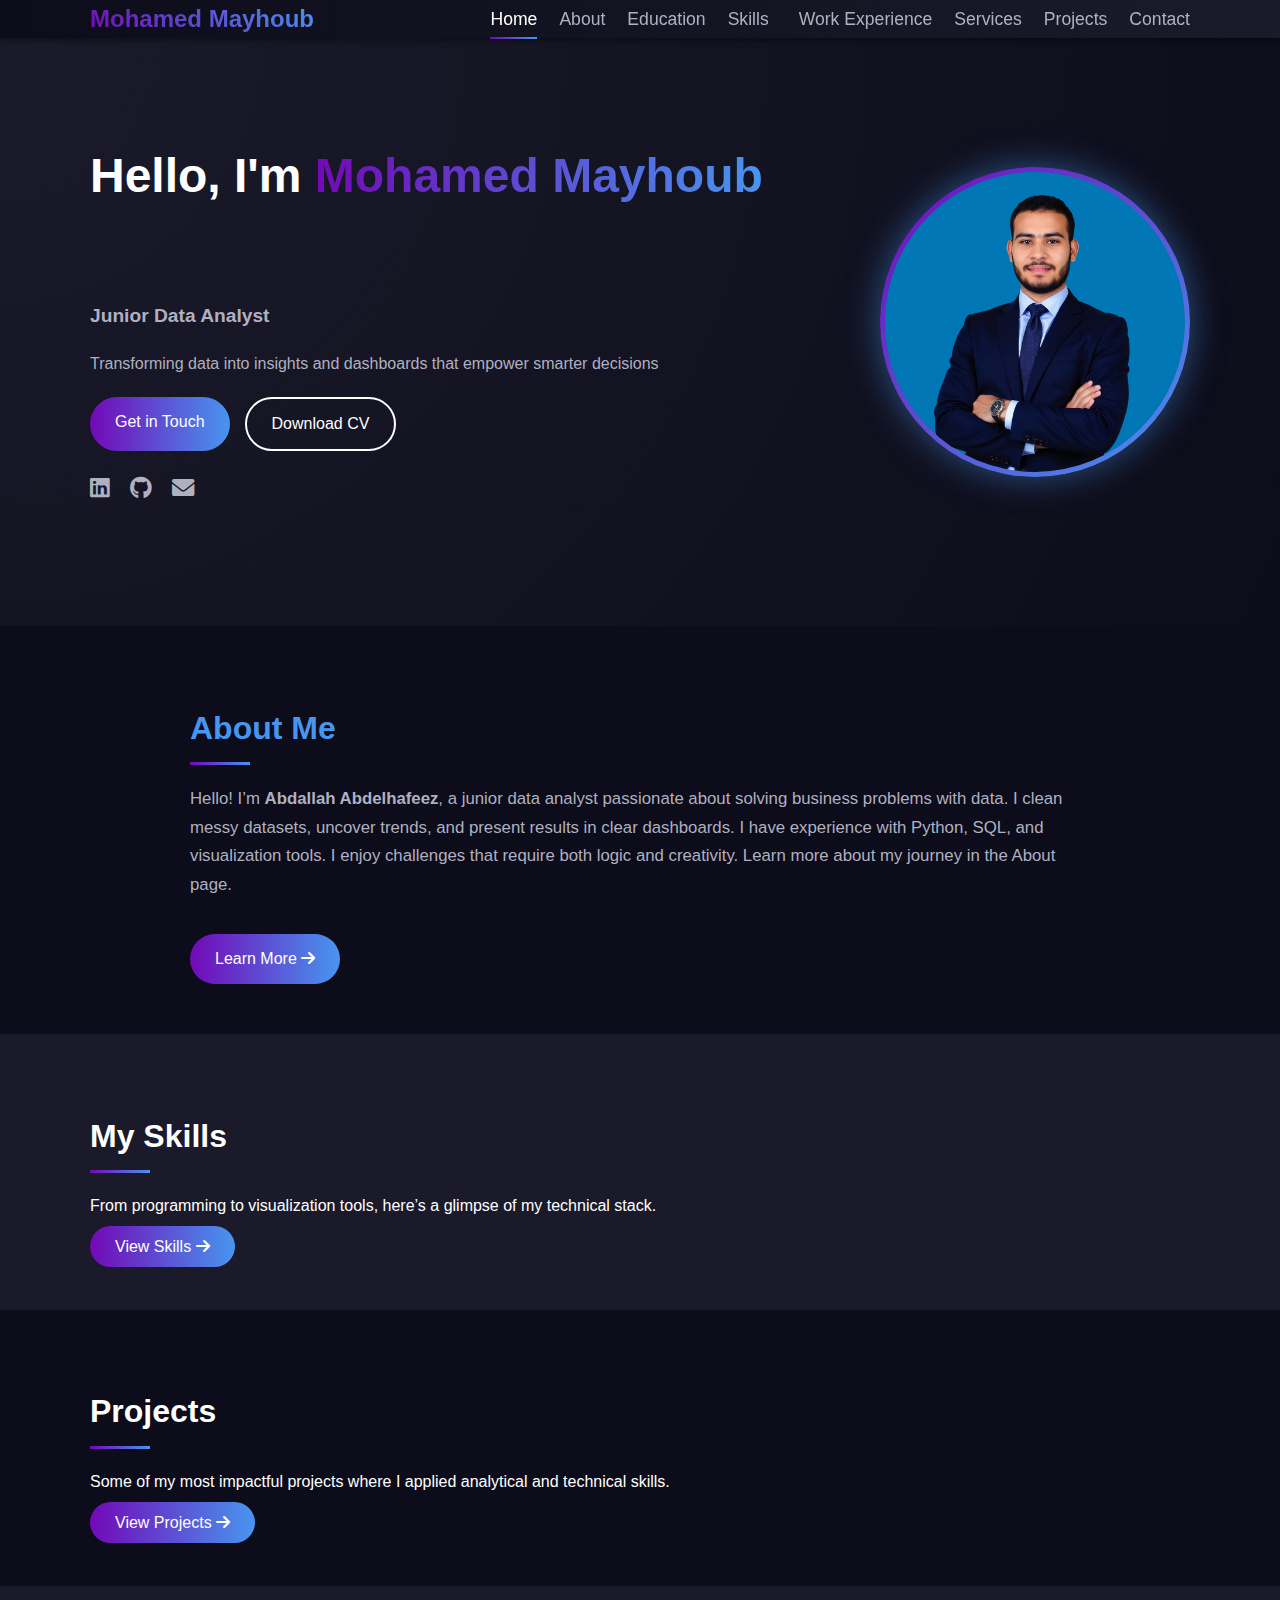
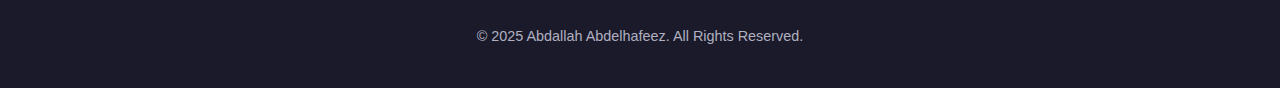
<file: index.html>
<!DOCTYPE html>
<html lang="en">
<head>
  <meta charset="UTF-8">
  <meta name="viewport" content="width=device-width, initial-scale=1.0">
  <title>Mohamed Mayhoub - Portfolio</title>
  <link rel="stylesheet" href="style.css">
  <link rel="preconnect" href="https://fonts.googleapis.com">
  <link rel="preconnect" href="https://fonts.gstatic.com" crossorigin>
  <link rel="stylesheet" href="https://cdnjs.cloudflare.com/ajax/libs/font-awesome/6.0.0-beta3/css/all.min.css">
</head>
<body>
  <!-- Header -->
  <header>
    <div class="container">
      <div class="logo">
        <h1>Mohamed Mayhoub</h1>
      </div>
      <nav>
        <ul class="nav-links">
          <li><a href="index.html" class="active">Home</a></li>
          <li><a href="about.html">About</a></li>
          <li><a href="education.html">Education</a></li>
          <li><a href="skills.html">Skills</a></li>
          <li><a href="work-experience.html">Work Experience</a></li>
          <li><a href="Services.html">Services</a></li>
          <li><a href="projects.html">Projects</a></li>
          <li><a href="contact.html">Contact</a></li>
        </ul>
        <div class="menu-toggle">
          <span></span>
          <span></span>
          <span></span>
        </div>
      </nav>
    </div>
  </header>

  <!-- Hero -->
  <section class="hero-section">
    <div class="container hero-content">
      <div class="hero-text">
  <h1>Hello, I'm <span class="gradient">Mohamed Mayhoub</span></h1>
  <h2 class="tagline">Data decides</h2>
  <h3>Junior Data Analyst</h3>
  <p>
    Transforming data into insights and dashboards that empower smarter decisions
  </p>
  <div class="btn-group">
    <a href="contact.html" class="btn-primary">Get in Touch</a>
    <a href="Mohamed_Mayhoub_CV.pdf" class="btn-secondary">Download CV</a>
  </div>
  <div class="social-links-hero">
    <a href="https://www.linkedin.com/in/engmomaihoub/"><i class="fab fa-linkedin"></i></a>
    <a href="https://github.com/Maih0ub"><i class="fab fa-github"></i></a>
    <a href="mailto:momaihoub2692002@gmail.com"><i class="fas fa-envelope"></i></a>
  </div>
</div>
   <div class="hero-image">
      <img src="navy2-removebg.png" alt="Mohamed Mayhoub" class="profile-photo-hero">
    </div>

  </div>


  </section>

  <!-- 🔥 Tagline Section 
  <section class="tagline-section">
    <div class="container">
      <h2>"Turning Data Into Decisions"</h2>
      <p>I help businesses and individuals make smarter choices with the power of data.</p>
    </div>
  </section> -->

  <!-- About -->
  <section class="content-section">
    <div class="container about-content">
      <h2>About Me</h2>
      <p>Hello! I’m <strong>Abdallah Abdelhafeez</strong>, a junior data analyst passionate about solving business problems with data. I clean messy datasets, uncover trends, and present results in clear dashboards.
      I have experience with Python, SQL, and visualization tools. I enjoy challenges that require both logic and creativity. 
      <span class="about-link">Learn more about my journey in the About page.</p>
      <a href="about.html" class="btn-general">Learn More <i class="fas fa-arrow-right"></i></a>
    </div>
  </section>

  <!-- Skills -->
  <section class="content-section alt-bg">
    <div class="container">
      <h2>My Skills</h2>
      <p>From programming to visualization tools, here’s a glimpse of my technical stack.</p>
      <a href="skills.html" class="btn-general">View Skills <i class="fas fa-arrow-right"></i></a>
    </div>
  </section>

  <!-- Projects -->
  <section class="content-section">
    <div class="container">
      <h2>Projects</h2>
      <p>Some of my most impactful projects where I applied analytical and technical skills.</p>
      <a href="projects.html" class="btn-general">View Projects <i class="fas fa-arrow-right"></i></a>
    </div>
  </section>

  <!-- Footer -->
  <footer>
    <div class="container">
      <p>&copy; 2025 Abdallah Abdelhafeez. All Rights Reserved.</p>
    </div>
  </footer>
</body>
</html>
</file>
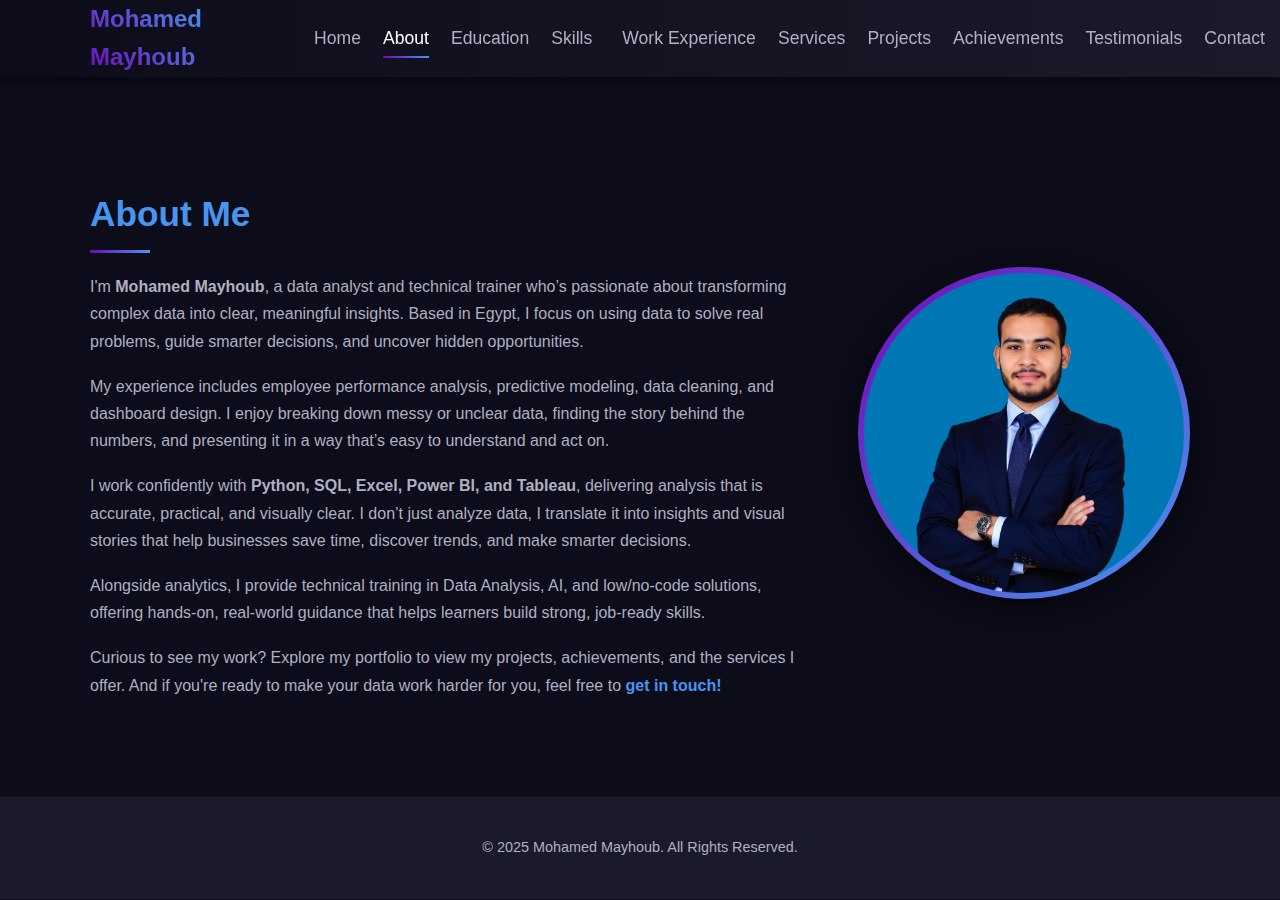
<file: about.html>
<!doctype html>
<html lang="en">
<head>
  <meta charset="UTF-8">
  <title>About Me - Portfolio</title>
  <link rel="stylesheet" href="style.css">
</head>
<body>
  <!-- Header -->
  <header>
    <div class="container">
      <div class="logo">
        <h1>Mohamed Mayhoub</h1>
      </div>
      <nav>
        <ul class="nav-links">
          <li><a href="index.html">Home</a></li>
          <li><a href="about.html" class="active">About</a></li>
          <li><a href="education.html">Education</a></li>
          <li><a href="skills.html">Skills</a></li>
          <li><a href="work-experience.html">Work Experience</a></li>
          <li><a href="services.html">Services</a></li>
          <li><a href="projects.html">Projects</a></li>
          <li><a href="achievements.html">Achievements</a></li>
          <li><a href="testimonials.html">Testimonials</a></li>
          <li><a href="contact.html">Contact</a></li>
        </ul>
      </nav>
    </div>
  </header>

  <!-- About Section -->
  <section class="about-section">
    <div class="container about-container">
      
      <!-- Left: Text -->
      <div class="about-text">
  <h2>About Me</h2>

  <p>
    I'm <strong>Mohamed Mayhoub</strong>, a data analyst and technical trainer who’s passionate about transforming complex data into clear, meaningful insights. Based in Egypt, I focus on using data to solve real problems, guide smarter decisions, and uncover hidden opportunities.
  </p>

  <p>
    My experience includes employee performance analysis, predictive modeling, data cleaning, and dashboard design. I enjoy breaking down messy or unclear data, finding the story behind the numbers, and presenting it in a way that’s easy to understand and act on.
  </p>

  <p>
    I work confidently with <strong>Python, SQL, Excel, Power BI, and Tableau</strong>, delivering analysis that is accurate, practical, and visually clear. I don’t just analyze data, I translate it into insights and visual stories that help businesses save time, discover trends, and make smarter decisions.
  </p>

  <p>
    Alongside analytics, I provide technical training in Data Analysis, AI, and low/no-code solutions, offering hands-on, real-world guidance that helps learners build strong, job-ready skills.
  </p>

  <p>
    Curious to see my work? Explore my portfolio to view my projects, achievements, and the services I offer. And if you're ready to make your data work harder for you, feel free to 
    <a href="contact.html" class="highlight-link">get in touch!</a>
  </p>
</div>


      <!-- Right: Image -->
      <div class="about-image">
        <img src="navy2-removebg.png" alt="Mohamed Mayhoub">
      </div>
    </div>
  </section>

  <!-- Footer -->
  <footer>
    <div class="container">
      <p>&copy; 2025 Mohamed Mayhoub. All Rights Reserved.</p>
    </div>
  </footer>
</body>
</html>
</file>
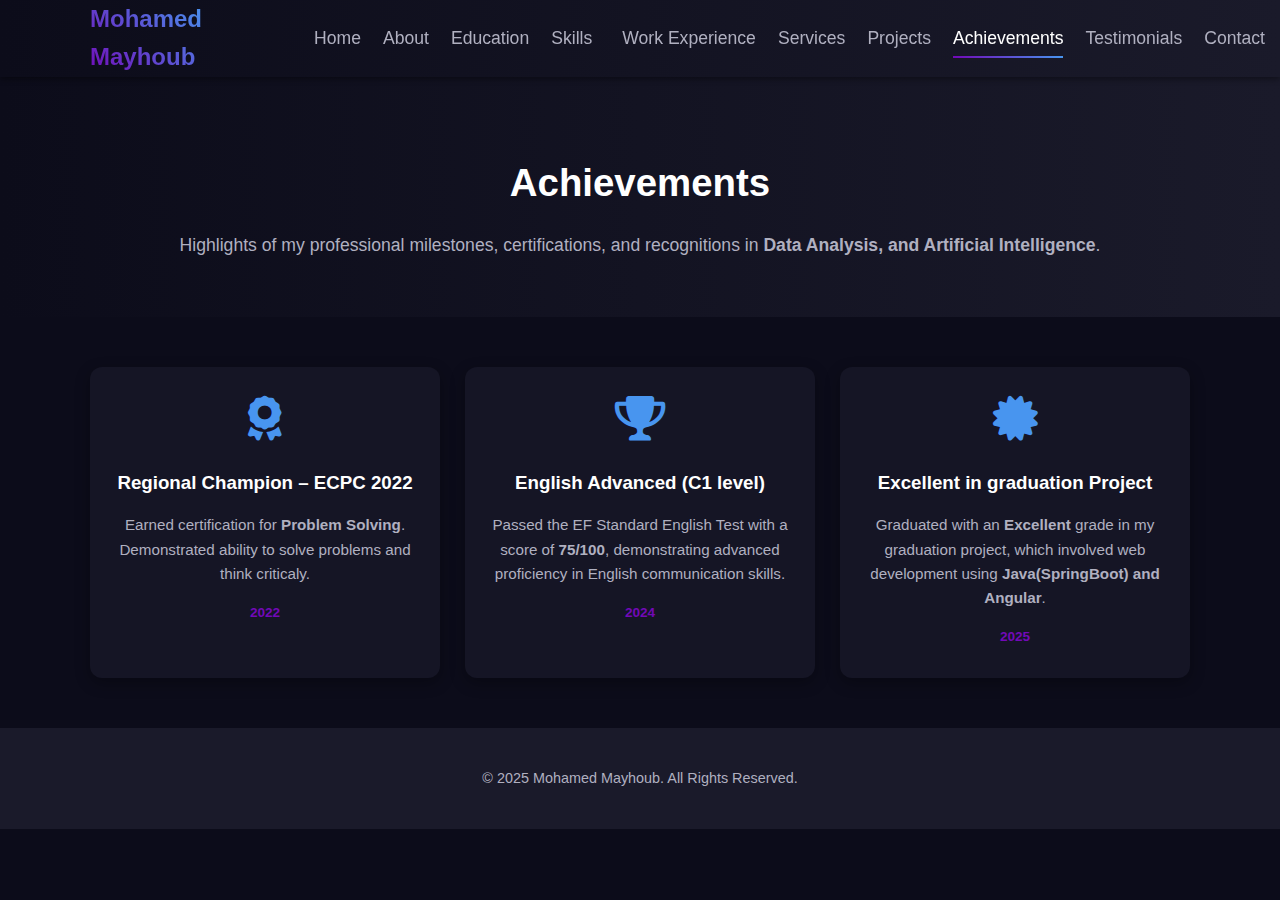
<file: achievements.html>
<!doctype html>
<html lang="en">
<head>
  <meta charset="UTF-8">
  <title>Achievements - Portfolio</title>
  <link rel="stylesheet" href="style.css">
  <link rel="stylesheet" 
        href="https://cdnjs.cloudflare.com/ajax/libs/font-awesome/6.0.0-beta3/css/all.min.css">
</head>
<body>
  <!-- Header -->
  <header>
    <div class="container">
      <div class="logo">
        <h1>Mohamed Mayhoub</h1>
      </div>
      <nav>
        <ul class="nav-links">
          <li><a href="index.html">Home</a></li>
          <li><a href="about.html">About</a></li>
          <li><a href="education.html">Education</a></li>
          <li><a href="skills.html">Skills</a></li>
          <li><a href="work-experience.html">Work Experience</a></li>
          <li><a href="services.html">Services</a></li>
          <li><a href="projects.html">Projects</a></li>
          <li><a href="achievements.html" class="active">Achievements</a></li>
          <li><a href="testimonials.html">Testimonials</a></li>
          <li><a href="contact.html">Contact</a></li>
        </ul>
      </nav>
    </div>
  </header>

  <!-- Page Header -->
  <section class="page-header">
    <div class="container">
      <h1>Achievements</h1>
      <p>
        Highlights of my professional milestones, certifications, and recognitions in 
        <strong>Data Analysis, and Artificial Intelligence</strong>.
      </p>
    </div>
  </section>

  <!-- Achievements Section -->
  <main class="container">
    <section class="achievements-grid">

      <!-- Achievement 1 -->
      <div class="achievement-card">
        <i class="fas fa-award"></i>
        <h3>Regional Champion – ECPC 2022</h3>
        <p>
          Earned certification for <strong>Problem Solving</strong>.  
          Demonstrated ability to solve problems and think criticaly.  
        </p>
        <span class="year">2022</span>
      </div>

      <!-- Achievement 2 -->
      <div class="achievement-card">
        <i class="fas fa-trophy"></i>
        <h3>English Advanced (C1 level)</h3>
        <p>
          Passed the EF Standard English Test with a score of <strong>75/100</strong>, 
          demonstrating advanced proficiency in English communication skills.
        </p>
        <span class="year">2024</span>
      </div>

      <!-- Achievement 3 -->
      <div class="achievement-card">
        <i class="fas fa-certificate"></i>
        <h3>Excellent in graduation Project</h3>
        <p>
          Graduated with an <strong>Excellent</strong> grade in my graduation project, 
          which involved web development using <strong>Java(SpringBoot) and Angular</strong>.
        </p>
        <span class="year">2025</span>
      </div>     
    </section>
  </main>

  <!-- Footer -->
  <footer>
    <div class="container">
      <p>&copy; 2025 Mohamed Mayhoub. All Rights Reserved.</p>
    </div>
  </footer>
</body>
</html>
</file>
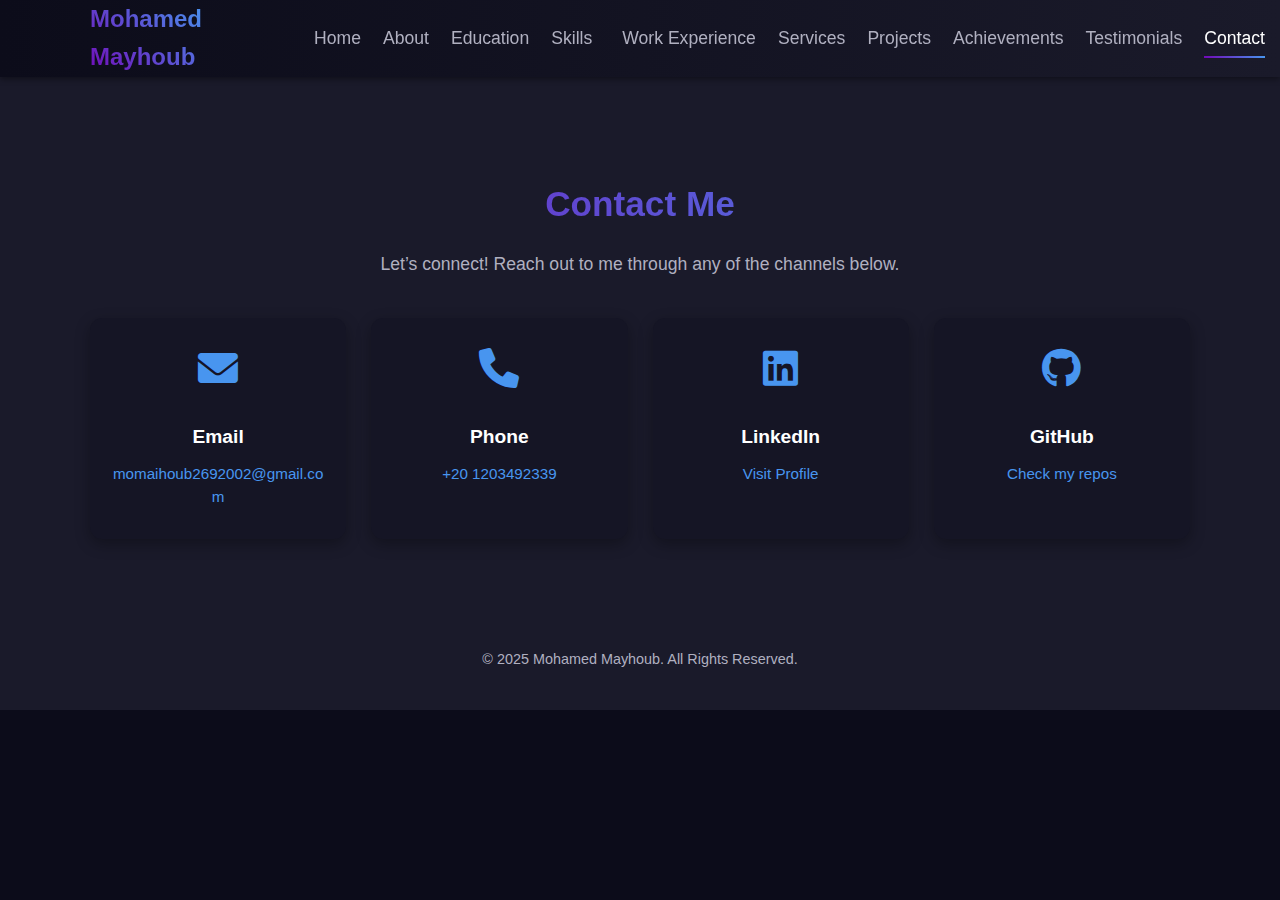
<file: contact.html>
<!doctype html>
<html lang="en">
<head>
  <meta charset="UTF-8">
  <title>Contact - Portfolio</title>
  <link rel="stylesheet" href="style.css">
  <link rel="stylesheet" href="https://cdnjs.cloudflare.com/ajax/libs/font-awesome/6.0.0-beta3/css/all.min.css">
</head>
<body>
  <!-- Header -->
  <header>
    <div class="container">
      <div class="logo">
        <h1>Mohamed Mayhoub</h1>
      </div>
      <nav>
        <ul class="nav-links">
          <li><a href="index.html">Home</a></li>
          <li><a href="about.html">About</a></li>
          <li><a href="education.html">Education</a></li>
          <li><a href="skills.html">Skills</a></li>
          <li><a href="work-experience.html">Work Experience</a></li>
          <li><a href="services.html">Services</a></li>
          <li><a href="projects.html">Projects</a></li>
          <li><a href="achievements.html">Achievements</a></li>
          <li><a href="testimonials.html">Testimonials</a></li>
          <li><a href="contact.html" class="active">Contact</a></li>
        </ul>
      </nav>
    </div>
  </header>

  <!-- Contact Section -->
  <section id="contact" class="contact-section">
    <div class="container">
      <h2>Contact Me</h2>
      <p class="contact-intro">Let’s connect! Reach out to me through any of the channels below.</p>

      <div class="contact-grid">
        <!-- Email -->
        <div class="contact-card">
          <i class="fas fa-envelope"></i>
          <h3>Email</h3>
          <p><a href="mailto:momaihoub2692002@gmail.com">momaihoub2692002@gmail.com</a></p>
        </div>
        <!-- Phone -->
        <div class="contact-card">
          <i class="fas fa-phone"></i>
          <h3>Phone</h3>
          <p><a href="tel:+201203492339">+20 1203492339</a></p>
        </div>
        <!-- LinkedIn -->
        <div class="contact-card">
          <i class="fab fa-linkedin"></i>
          <h3>LinkedIn</h3>
          <p><a href="https://www.linkedin.com/in/engmomaihoub/" target="_blank">Visit Profile</a></p>
        </div>
        <!-- GitHub -->
        <div class="contact-card">
          <i class="fab fa-github"></i>
          <h3>GitHub</h3>
          <p><a href="https://github.com/Maih0ub" target="_blank">Check my repos</a></p>
        </div>
      </div>
    </div>
  </section>

  <!-- Footer -->
  <footer>
    <div class="container">
      <p>&copy; 2025 Mohamed Mayhoub. All Rights Reserved.</p>
    </div>
  </footer>
</body>
</html>
</file>
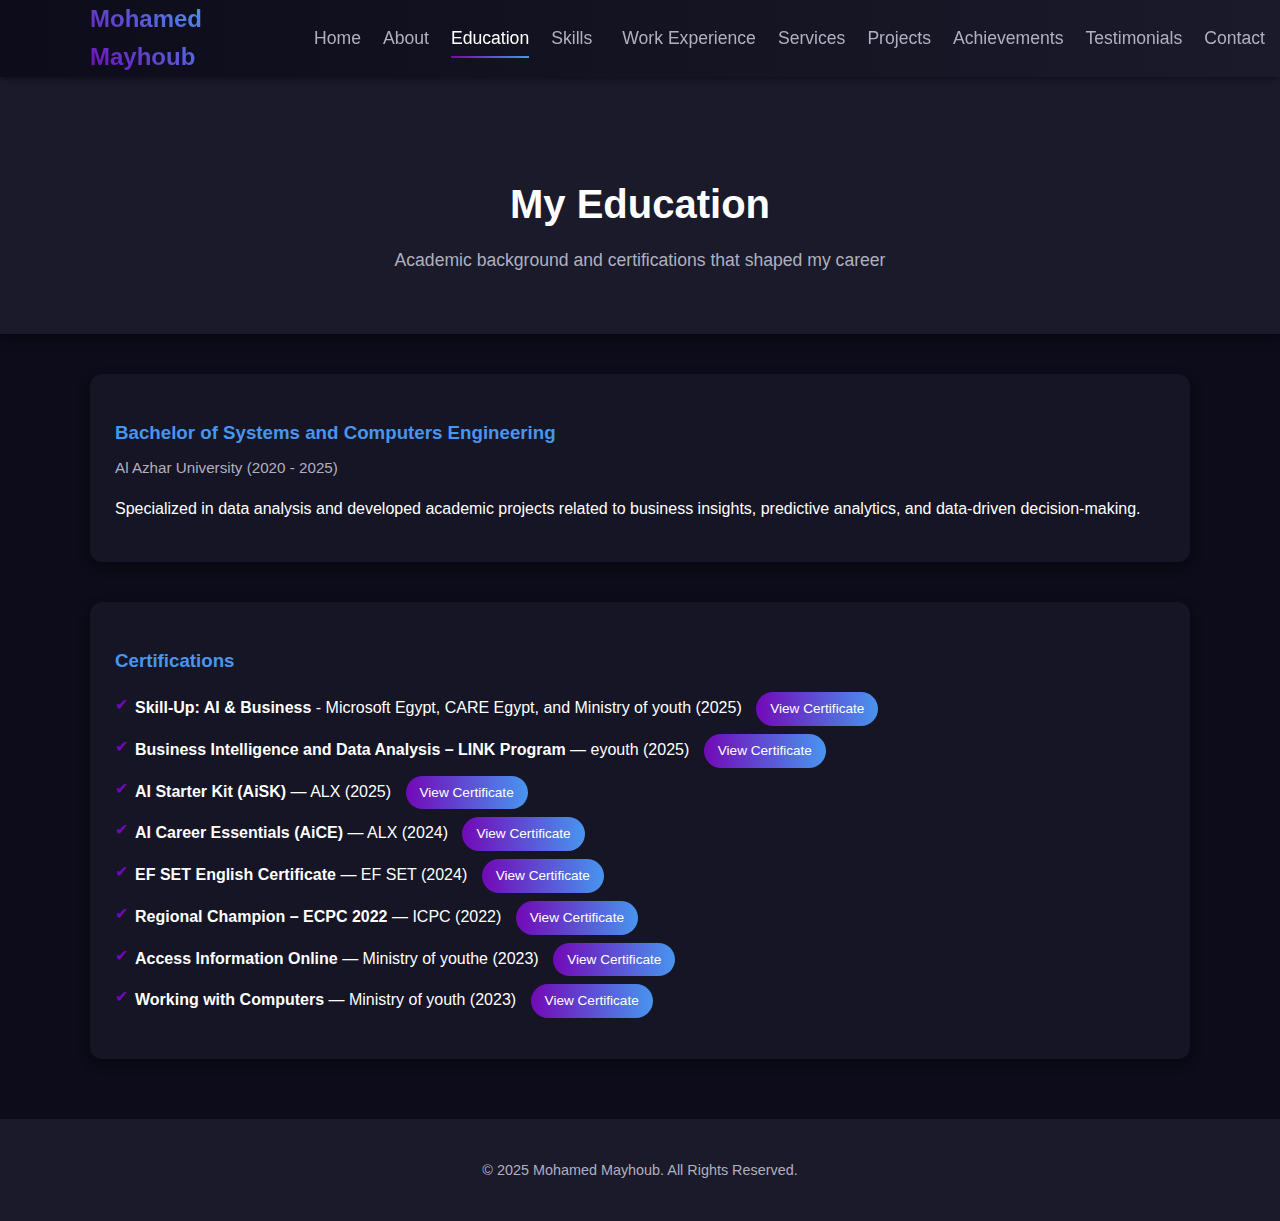
<file: education.html>
<!doctype html>
<html lang="en">
<head>
  <meta charset="UTF-8">
  <title>Education - Portfolio</title>
  <link rel="stylesheet" href="style.css">
</head>
<body>
  <!-- Header -->
  <header>
    <div class="container">
      <div class="logo">
        <h1>Mohamed Mayhoub</h1>
      </div>
      <nav>
        <ul class="nav-links">
          <li><a href="index.html">Home</a></li>
          <li><a href="about.html">About</a></li>
          <li><a href="education.html" class="active">Education</a></li>
          <li><a href="skills.html">Skills</a></li>
          <li><a href="work-experience.html">Work Experience</a></li>
          <li><a href="services.html">Services</a></li>
          <li><a href="projects.html">Projects</a></li>
          <li><a href="achievements.html">Achievements</a></li>
          <li><a href="testimonials.html">Testimonials</a></li>
          <li><a href="contact.html">Contact</a></li>
        </ul>
      </nav>
    </div>
  </header>

  <!-- Page Header -->
  <section class="page-header-section">
    <div class="page-header-content">
      <h1>My Education</h1>
      <p>Academic background and certifications that shaped my career</p>
    </div>
  </section>

  <!-- Education Content -->
  <main class="container">
    <section class="timeline">

      <div class="timeline-item">
        <h3>Bachelor of Systems and Computers Engineering</h3>
        <span class="timeline-date">Al Azhar University (2020 - 2025)</span>
        <p>
          Specialized in data analysis and developed academic projects related to business insights, predictive analytics, and data-driven decision-making.
        </p>
      </div>

      <div class="timeline-item">
        <h3>Certifications</h3>
        <ul class="cert-list">
          <li>
            <strong>Skill-Up: AI & Business</strong> - Microsoft Egypt, CARE Egypt, and Ministry of youth  (2025)
            <a href="https://drive.google.com/file/d/1HYmL15PYtpgerXoK9cRnbUrAkW7FgD0U/view" target ="_blank" class="cert-link">View Certificate</a>
          </li>
          <li>
            <strong>Business Intelligence and Data Analysis – LINK Program</strong> — eyouth    (2025)  
            <a href="https://drive.google.com/file/d/1jRQUNJMBzL2nYKowZ9vBkQ7d637Dmtvw/view" target="_blank" class="cert-link">View Certificate</a>
          </li>
          <li>
            <strong>AI Starter Kit (AiSK)</strong> — ALX    (2025)  
            <a href="https://savanna.alxafrica.com/certificates/YBRCThNmpS" target="_blank" class="cert-link">View Certificate</a>
          </li>
          <li>
            <strong>AI Career Essentials (AiCE)</strong> — ALX      (2024)  
            <a href="https://savanna.alxafrica.com/certificates/Hz26GmZfhx" target="_blank" class="cert-link">View Certificate</a>
          </li>
          <li>
            <strong>EF SET English Certificate</strong> — EF SET     (2024)  
            <a href="https://cert.efset.org/bprL8U" target="_blank" class="cert-link">View Certificate</a>
          </li>
          <li>
            <strong>Regional Champion – ECPC 2022</strong> — ICPC      (2022)  
            <a href="https://drive.google.com/file/d/16hv728cV0LZ5za1jOIoGVui3cr9YwFRl/view?usp=sharing"  target="_blank" class="cert-link">View Certificate</a>
          </li>
          <li>
            <strong>Access Information Online</strong> — Ministry of youthe      (2023)  
            <a href="https://drive.google.com/file/d/1AC3lFPIRGmfq84NME7/_7tu/_XRmUxfNrl/view" target="_blank" class="cert-link">View Certificate</a>
          </li>
          <li>
            <strong>Working with Computers</strong> — Ministry of youth      (2023)  
            <a href="https://drive.google.com/file/d/1IOFOGFekpYDaZVpAGPWqt-RO07HHoAqB/view" target="_blank" class="cert-link">View Certificate</a>
          </li>
        </ul>
      </div>
    </section>
  </main>

  <!-- Footer -->
  <footer>
    <div class="container">
      <p>&copy; 2025 Mohamed Mayhoub. All Rights Reserved.</p>
    </div>
  </footer>
</body>
</html>
</file>
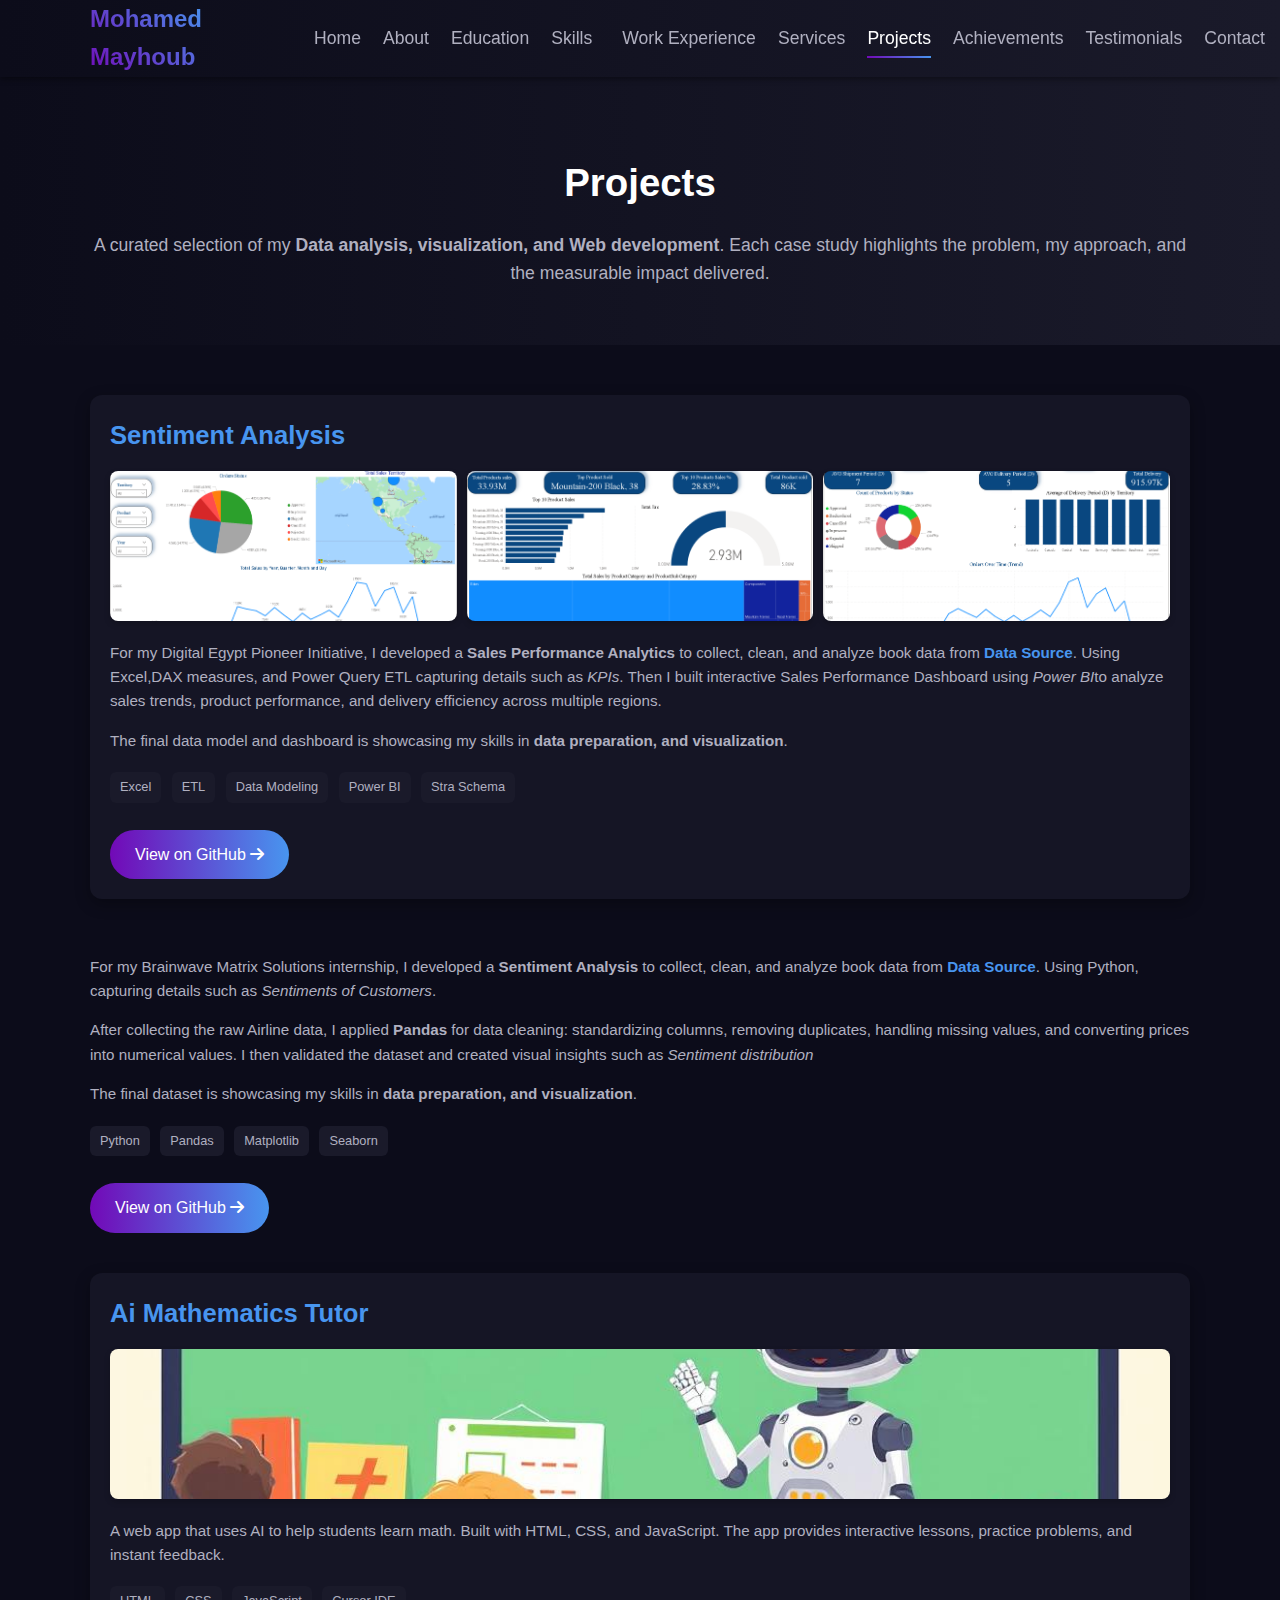
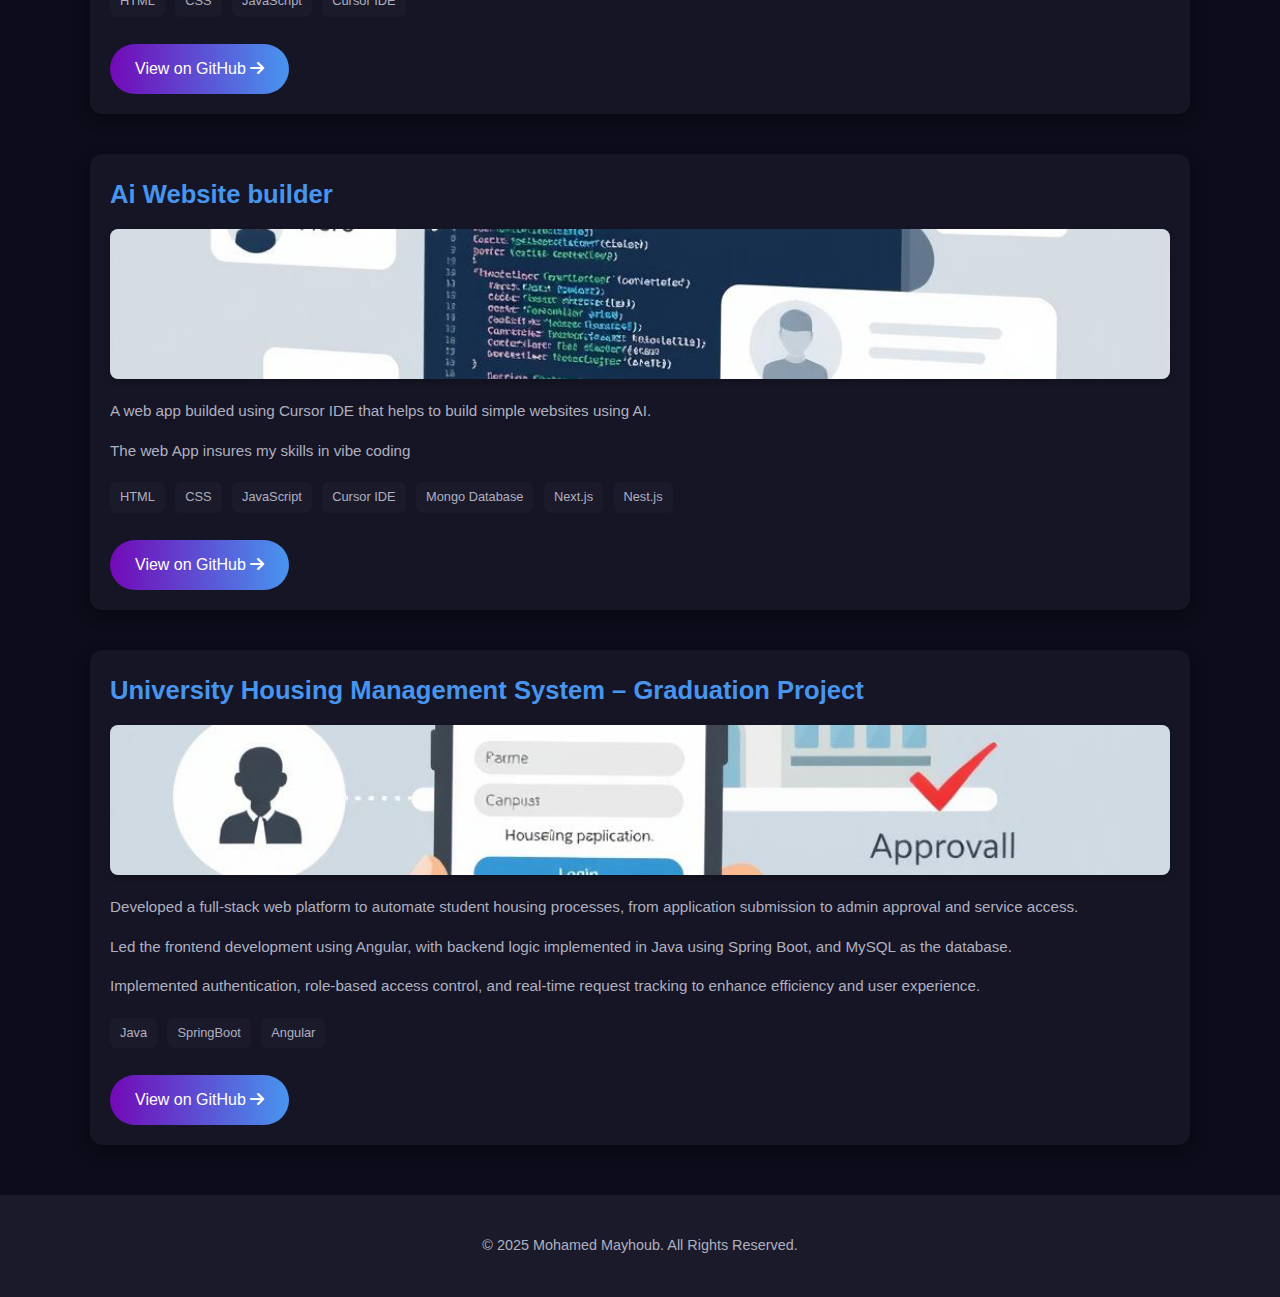
<file: projects.html>
<!doctype html>
<html lang="en">
<head>
  <meta charset="UTF-8">
  <title>Projects - Portfolio</title>
  <link rel="stylesheet" href="style.css">
  <link rel="stylesheet" 
        href="https://cdnjs.cloudflare.com/ajax/libs/font-awesome/6.0.0-beta3/css/all.min.css">
</head>
<body>
  <!-- Header -->
  <header>
    <div class="container">
      <div class="logo">
        <h1>Mohamed Mayhoub</h1>
      </div>
      <nav>
        <ul class="nav-links">
          <li><a href="index.html">Home</a></li>
          <li><a href="about.html">About</a></li>
          <li><a href="education.html">Education</a></li>
          <li><a href="skills.html">Skills</a></li>
          <li><a href="work-experience.html">Work Experience</a></li>
          <li><a href="services.html">Services</a></li>
          <li><a href="projects.html" class="active">Projects</a></li>
          <li><a href="achievements.html">Achievements</a></li>
          <li><a href="testimonials.html">Testimonials</a></li>
          <li><a href="contact.html">Contact</a></li>
        </ul>
      </nav>
    </div>
  </header>

  <!-- Page Header -->
  <section class="page-header">
    <div class="container">
      <h1>Projects</h1>
      <p>
        A curated selection of my <strong>Data analysis, visualization, and Web development</strong>.  
        Each case study highlights the problem, my approach, and the measurable impact delivered.
      </p>
    </div>
  </section>

  <!-- Project Section -->
  <main class="container">
    <section class="project-grid">

      
      <div class="project-card">
        <h3 class="project-title">Sentiment Analysis</h3>
  <!-- Project Images -->
  <div class="project-images">
    <img src="sales performance.png" alt="sales dashboard">
    <img src="product Analysis.png" alt="dashboard">
     <img src="Delivery & Operations.png" alt="dashboard">
    
  </div>
<!-- Project Info -->
  <div class="project-info">
    <p>
      For my Digital Egypt Pioneer Initiative, I developed a <strong>Sales Performance Analytics </strong> to collect, 
      clean, and analyze book data from <a href="https://github.com/Maih0ub/PowerBI-Sales-Performance-Dashboard" class="highlight-link">Data Source</a>. 
      Using Excel,DAX measures, and Power Query ETL  capturing details such as <em>KPIs</em>.
    Then I built interactive Sales Performance Dashboard using <em>Power BI</em>to analyze sales trends, product performance, and delivery efficiency across multiple regions.
    </p>
    <p>
      The final data model and dashboard is showcasing my skills in <strong>data preparation, and visualization</strong>.
    </p>

    <!-- Tags -->
    <div class="tags">
      <span>Excel</span>
      <span>ETL</span>
      <span>Data Modeling</span>
      <span>Power BI</span>
      <span>Stra Schema</span>
    </div>

    <!-- Link Button -->
    <a href="https://github.com/Maih0ub/PowerBI-Sales-Performance-Dashboard" target="_blank" class="btn-general">
       View on GitHub <i class="fas fa-arrow-right"></i> 
    </a>
  </div>
</div>
  <!-- Project Info -->
  <div class="project-info">
    <p>
      For my Brainwave Matrix Solutions internship, I developed a <strong>Sentiment Analysis</strong> to collect, 
      clean, and analyze book data from <a href="http://kaggle.com" target="_blank" class="highlight-link">Data Source</a>. 
      Using Python, capturing details such as <em>Sentiments of Customers</em>.
    </p>
    <p>
      After collecting the raw Airline data, I applied <strong>Pandas</strong> for data cleaning: 
      standardizing columns, removing duplicates, handling missing values, and converting prices into numerical values. 
      I then validated the dataset and created visual insights such as <em>Sentiment distribution</em>
    </p>
    <p>
      The final dataset is showcasing my skills in <strong>data preparation, and visualization</strong>.
    </p>

    <!-- Tags -->
    <div class="tags">
      <span>Python</span>
      <span>Pandas</span>
      <span>Matplotlib</span>
      <span>Seaborn</span>
    </div>

    <!-- Link Button -->
    <a href="https://github.com/Maih0ub/Brainwave-Matrix-Solutions" target="_blank" class="btn-general">
       View on GitHub <i class="fas fa-arrow-right"></i> 
    </a>
  </div>
</div>
<div class="project-card">
   <h3 class="project-title">  Ai Mathematics Tutor</h3>

  <div class="project-images">
    <img src="math1.png" alt="image">
    </div>
  <div class="project-info">
   
    <p>
      A web app that uses AI to help students learn math. Built with HTML, CSS, and JavaScript. The app provides interactive lessons, practice problems, and instant feedback.
    </p>
    
    <div class="tags">
      <span>HTML</span>
      <span>CSS</span>
      <span>JavaScript</span>
      <span>Cursor IDE</span>
    </div>
    <a href="https://github.com/Maih0ub/Ai_Powered_Math_Teacher" target="_blank" class="btn-general">
       View on GitHub <i class="fas fa-arrow-right"></i> 
    </a>
  </div>
</div>
<div class="project-card">
  <h3 class="project-title"> Ai Website builder </h3>
  <div class="project-images">
    <img src="math2.png" alt="imaage">
    </div>
  <div class="project-info">
    
    <p>
     A web app builded using Cursor IDE that helps to build simple websites using AI.
    </p>
    <P>
      The web App insures my skills in vibe coding
    </P>
    
    <div class="tags">
      <span>HTML</span>
      <span>CSS</span>
      <span>JavaScript</span>
      <span>Cursor IDE</span>
      <span>Mongo Database</span>
      <span>Next.js</span>
      <span>Nest.js</span>
      
    </div>
    <a href="https://github.com/Maih0ub/ai-website-builder" target="_blank" class="btn-general">
       View on GitHub <i class="fas fa-arrow-right"></i> 
    </a>
  </div>
</div>
<div class="project-card">
   <h3 class="project-title">University Housing Management System – Graduation Project </h3>
  <div class="project-images">
    <img src="portal.png" alt="image">
  </div>
  <div class="project-info">
    <p>
      Developed a full-stack web platform to automate student housing processes, from application submission to admin approval and service access.
    </p>
    <p>
     Led the frontend development using Angular, with backend logic implemented in Java using Spring Boot, and MySQL as the database.
    </p>
    <p>
     Implemented authentication, role-based access control, and real-time request tracking to enhance efficiency and user experience.
    </p>
    <div class="tags">
      <span>Java</span>
      <span>SpringBoot</span>
      <span>Angular</span>
    </div>
    <a href="https://github.com/Maih0ub/University-Housing-for-Al_azhar-university" target="_blank" class="btn-general">
       View on GitHub  <i class="fas fa-arrow-right"></i> 
    </a>
  </div>
</div>


    </section>
  </main>

  <!-- Image Modal -->
  <div id="imgModal" class="modal">
    <span class="close">&times;</span>
    <img class="modal-content" id="imgPreview">
    <div id="caption"></div>
  </div>

  <!-- Footer -->
  <footer>
    <div class="container">
      <p>&copy; 2025 Mohamed Mayhoub. All Rights Reserved.</p>
    </div>
  </footer>

  <script>
    // Modal functionality
    const modal = document.getElementById("imgModal");
    const modalImg = document.getElementById("imgPreview");
    const captionText = document.getElementById("caption");
    const closeBtn = document.querySelector(".modal .close");

    document.querySelectorAll(".project-images img").forEach(img => {
      img.addEventListener("click", function() {
        modal.style.display = "block";
        modalImg.src = this.src;
        captionText.innerHTML = this.alt;
      });
    });

    closeBtn.onclick = () => { modal.style.display = "none"; }
    modal.onclick = (e) => { if (e.target === modal) modal.style.display = "none"; }
  </script>
</body>
</html>
</file>
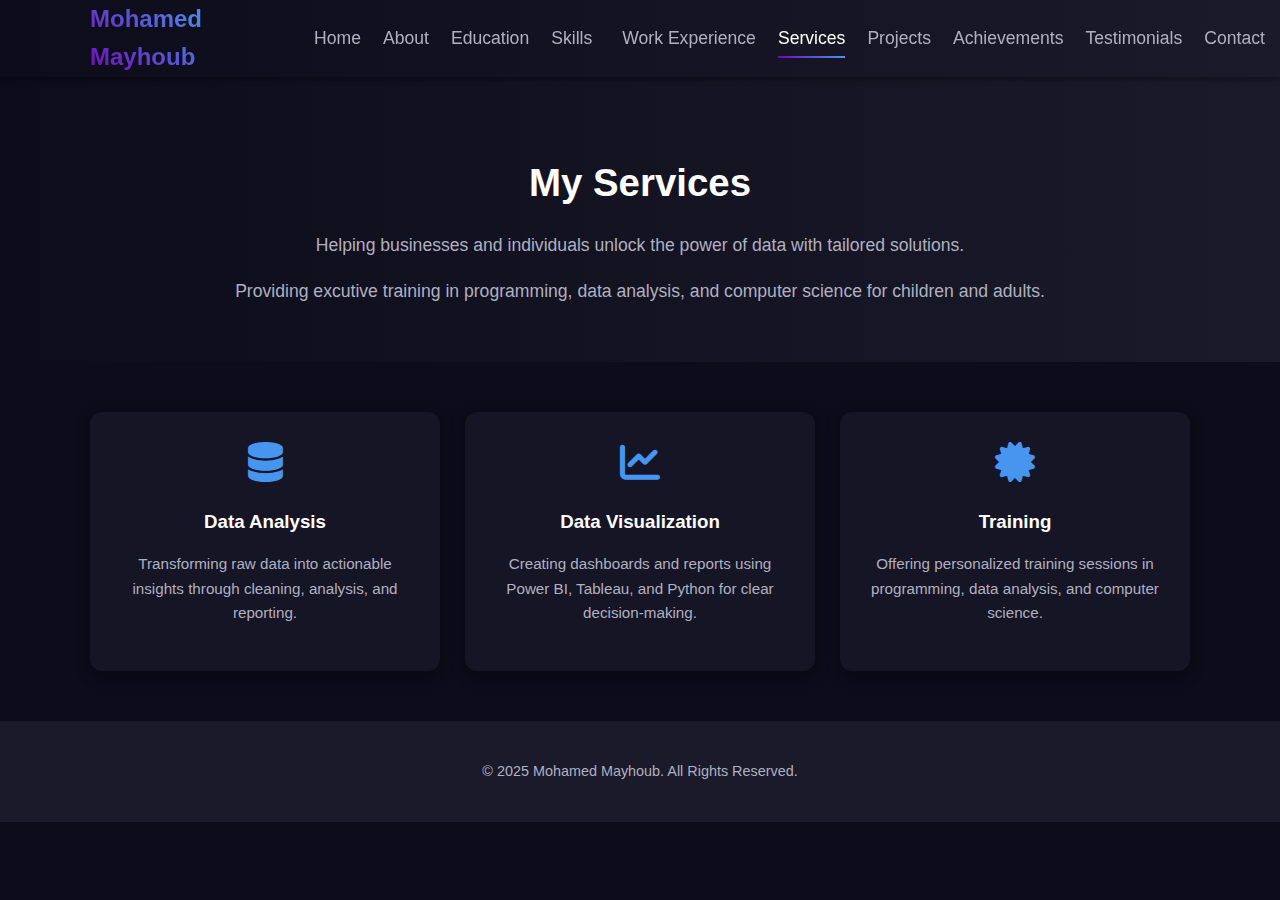
<file: services.html>
<!doctype html>
<html lang="en">
<head>
  <meta charset="UTF-8">
  <title>Services - Portfolio</title>
  <link rel="stylesheet" href="style.css">
  <link rel="stylesheet" href="https://cdnjs.cloudflare.com/ajax/libs/font-awesome/6.0.0-beta3/css/all.min.css">
</head>
<body>
  <!-- Header -->
  <header>
    <div class="container">
      <div class="logo">
        <h1>Mohamed Mayhoub</h1>
      </div>
      <nav>
        <ul class="nav-links">
          <li><a href="index.html">Home</a></li>
          <li><a href="about.html">About</a></li>
          <li><a href="education.html">Education</a></li>
          <li><a href="skills.html">Skills</a></li>
          <li><a href="work-experience.html">Work Experience</a></li>
          <li><a href="Services.html" class="active">Services</a></li>
          <li><a href="projects.html">Projects</a></li>
          <li><a href="achievements.html">Achievements</a></li>
          <li><a href="testimonials.html">Testimonials</a></li>
          <li><a href="contact.html">Contact</a></li>
        </ul>
      </nav>
    </div>
  </header>

  <!-- Page Header -->
  <section class="page-header">
    <div class="container">
      <h1>My Services</h1>
      <p>Helping businesses and individuals unlock the power of data with tailored solutions.</p>
      <p>Providing excutive training in programming, data analysis, and computer science for children and adults. </p>
    </div>
  </section>

  <!-- Services Section -->
  <main class="container">
    <section class="services-grid">

      <div class="service-card">
        <i class="fas fa-database"></i>
        <h3>Data Analysis</h3>
        <p>Transforming raw data into actionable insights through cleaning, analysis, and reporting.</p>
      </div>

      <div class="service-card">
        <i class="fas fa-chart-line"></i>
        <h3>Data Visualization</h3>
        <p>Creating dashboards and reports using Power BI, Tableau, and Python for clear decision-making.</p>
      </div>

      <div class="service-card">
        <i class="fas fa-certificate"></i>
        <h3>Training</h3>
        <p>Offering personalized training sessions in programming, data analysis, and computer science.</p>
      </div>
    </section>
  </main>

  <!-- Footer -->
  <footer>
    <div class="container">
      <p>&copy; 2025 Mohamed Mayhoub. All Rights Reserved.</p>
    </div>
  </footer>
</body>
</html>
</file>
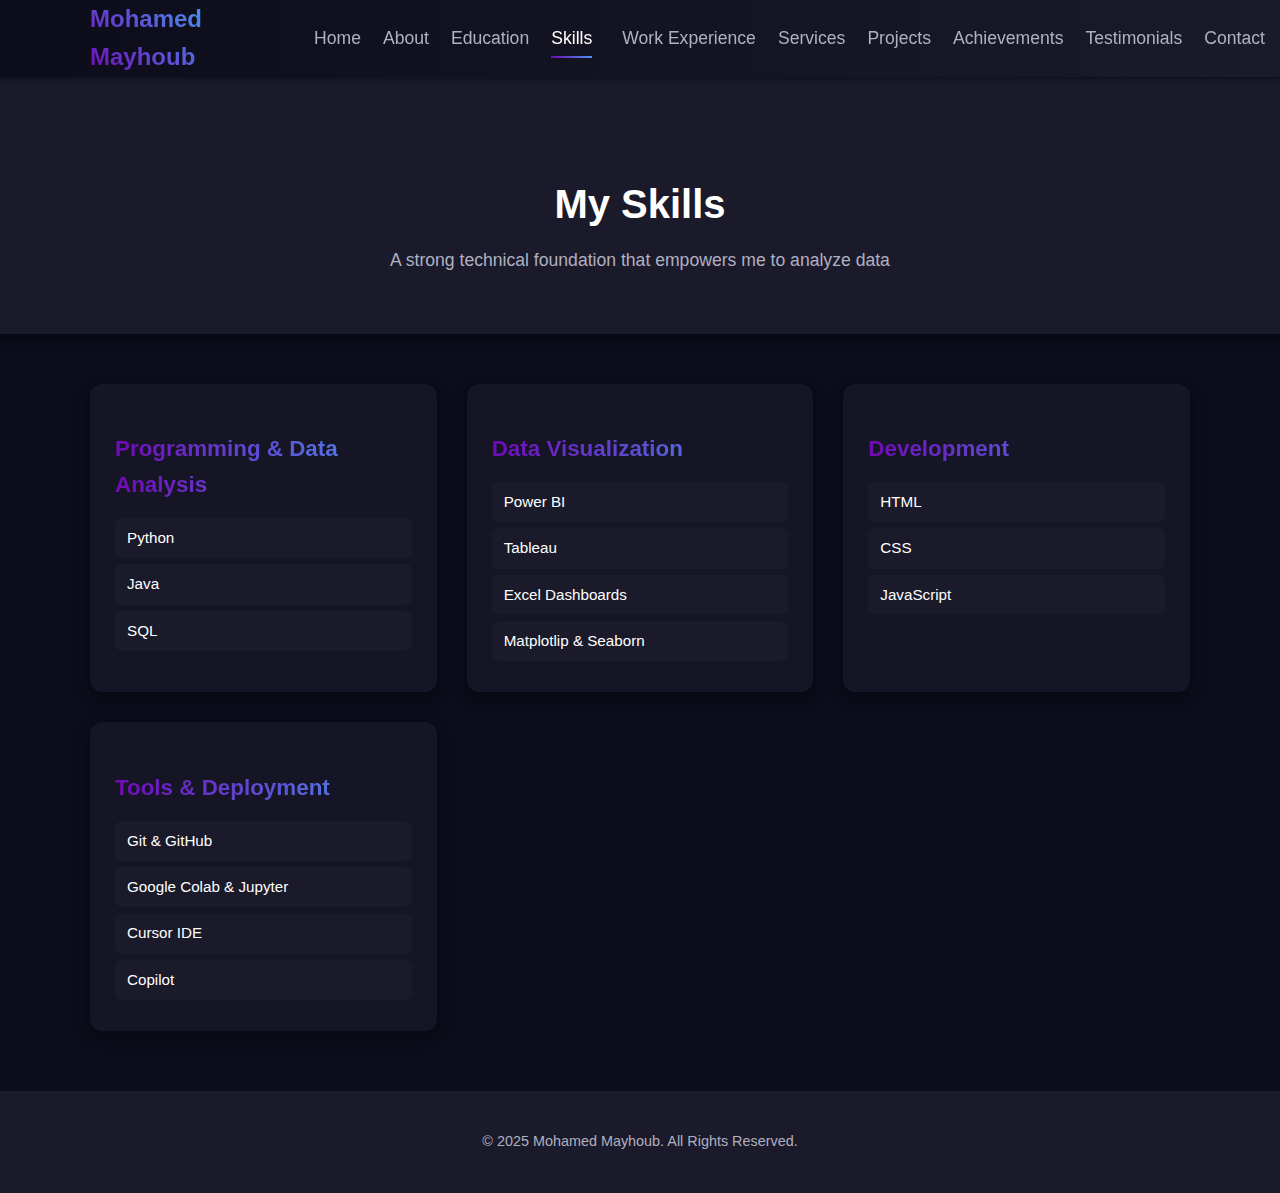
<file: skills.html>
<!doctype html>
<html lang="en">
<head>
  <meta charset="UTF-8">
  <title>Skills - Portfolio</title>
  <link rel="stylesheet" href="style.css">
</head>
<body>
  <!-- Header -->
  <header>
    <div class="container">
      <div class="logo">
        <h1>Mohamed Mayhoub</h1>
      </div>
      <nav>
        <ul class="nav-links">
          <li><a href="index.html">Home</a></li>
          <li><a href="about.html">About</a></li>
          <li><a href="education.html">Education</a></li>
          <li><a href="skills.html" class="active">Skills</a></li>
          <li><a href="work-experience.html">Work Experience</a></li>
          <li><a href="services.html">Services</a></li>
          <li><a href="projects.html">Projects</a></li>
          <li><a href="achievements.html">Achievements</a></li>
          <li><a href="testimonials.html">Testimonials</a></li>
          <li><a href="contact.html">Contact</a></li>
        </ul>
      </nav>
    </div>
  </header>

  <!-- Page Header -->
  <section class="page-header-section">
    <div class="page-header-content">
      <h1>My Skills</h1>
      <p>A strong technical foundation that empowers me to analyze data</p>
    </div>
  </section>

  <!-- Skills Content -->
  <main class="container">
    <section class="skills-grid">

      <!-- Programming -->
      <div class="skill-card">
        <h3>Programming & Data Analysis</h3>
        <ul>
          <li>Python</li>
          <li>Java</li>
          <li>SQL</li>
        </ul>
      </div>

   

      <!-- Visualization -->
      <div class="skill-card">
        <h3>Data Visualization</h3>
        <ul>
          <li>Power BI</li>
          <li>Tableau</li>
          <li>Excel Dashboards</li>
          <li>Matplotlip & Seaborn</li>
        </ul>
      </div>

      
         <!-- Databases -->
      <div class="skill-card">
        <h3>Development</h3>
        <ul>
          <li>HTML</li>
          <li>CSS</li>
          <li>JavaScript</li>
        </ul>
      </div>

      <!-- Cloud & Tools -->
      <div class="skill-card">
        <h3>Tools & Deployment</h3>
        <ul>
          <li>Git & GitHub</li>
          <li>Google Colab & Jupyter</li>
          <li>Cursor IDE</li>
          <li>Copilot</li>
        </ul>
      </div>

      
      

    </section>
  </main>

  <!-- Footer -->
  <footer>
    <div class="container">
      <p>&copy; 2025 Mohamed Mayhoub. All Rights Reserved.</p>
    </div>
  </footer>
</body>
</html>
</file>
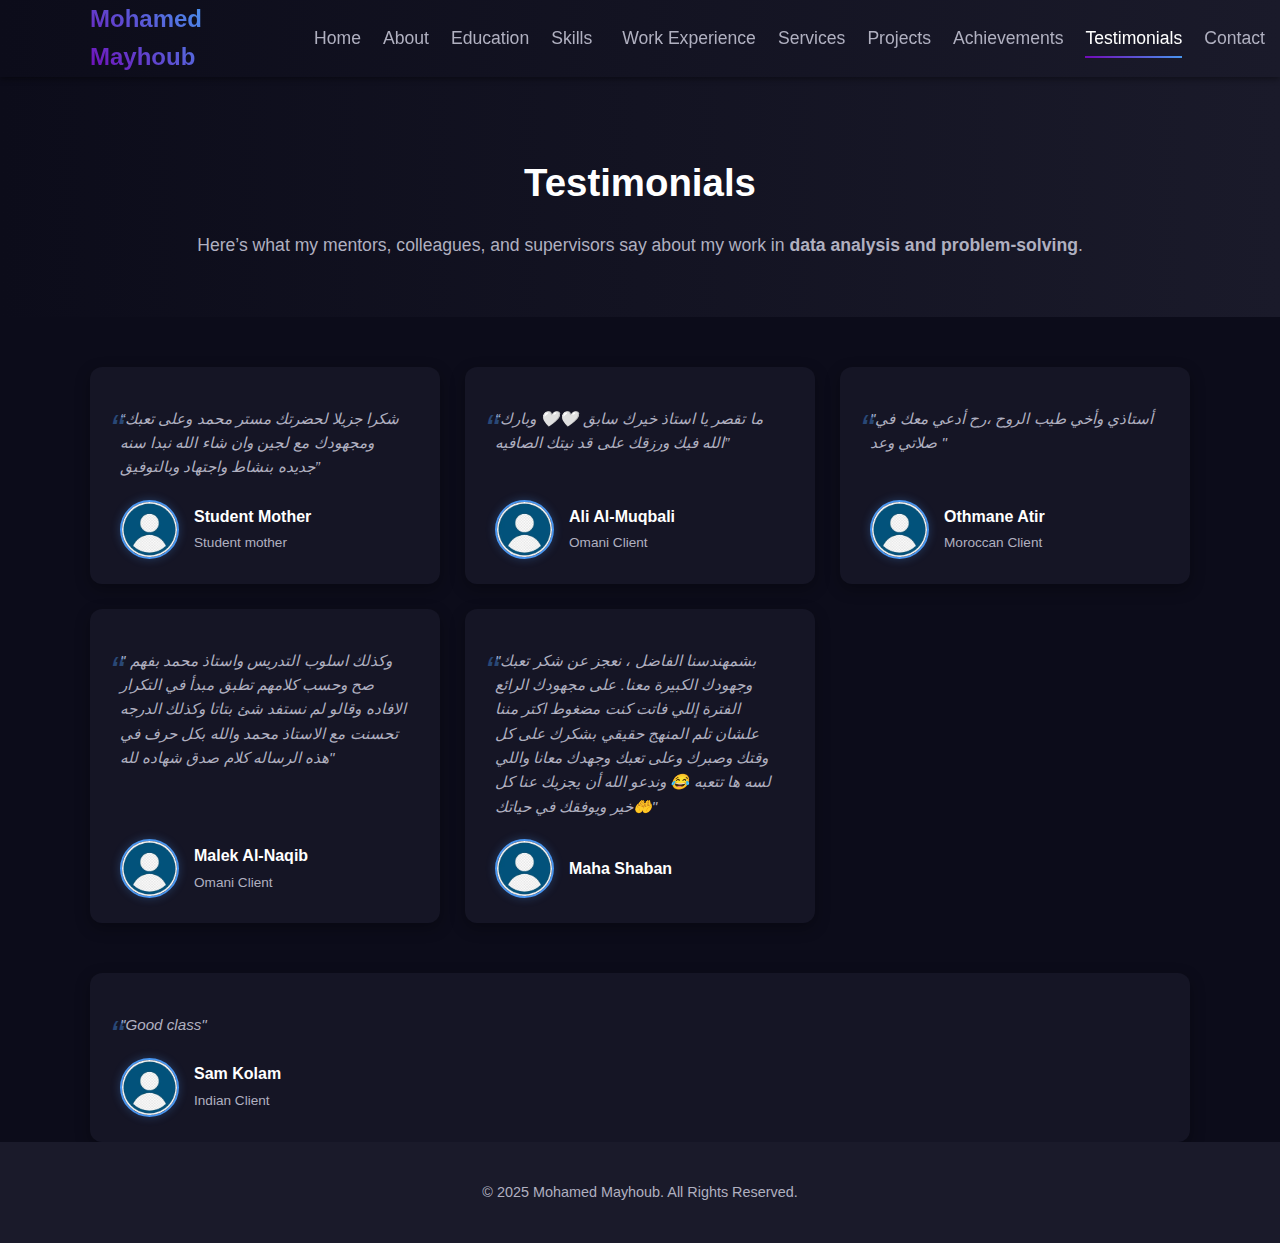
<file: testimonials.html>
<!doctype html>
<html lang="en">
<head>
  <meta charset="UTF-8">
  <title>Testimonials - Portfolio</title>
  <link rel="stylesheet" href="style.css">
  <link rel="stylesheet" 
        href="https://cdnjs.cloudflare.com/ajax/libs/font-awesome/6.0.0-beta3/css/all.min.css">
</head>
<body>
  <!-- Header -->
  <header>
    <div class="container">
      <div class="logo">
        <h1>Mohamed Mayhoub</h1>
      </div>
      <nav>
        <ul class="nav-links">
          <li><a href="index.html">Home</a></li>
          <li><a href="about.html">About</a></li>
          <li><a href="education.html">Education</a></li>
          <li><a href="skills.html">Skills</a></li>
          <li><a href="work-experience.html">Work Experience</a></li>
          <li><a href="services.html">Services</a></li>
          <li><a href="projects.html">Projects</a></li>
          <li><a href="achievements.html">Achievements</a></li>
          <li><a href="testimonials.html" class="active">Testimonials</a></li>
          <li><a href="contact.html">Contact</a></li>
        </ul>
      </nav>
    </div>
  </header>

  <!-- Page Header -->
  <section class="page-header">
    <div class="container">
      <h1>Testimonials</h1>
      <p>Here’s what my mentors, colleagues, and supervisors say about my work in <strong>data analysis and problem-solving</strong>.</p>
    </div>
  </section>

  <!-- Testimonials Section -->
  <main class="container">
    <section class="testimonials-grid">

      <!-- Testimonial 1 -->
      <div class="testimonial-card">
        <p class="testimonial-text">
          “شكرا جزيلا لحضرتك مستر محمد وعلى تعبك ومجهودك مع لجين وان شاء الله نبدا سنه جديده بنشاط واجتهاد وبالتوفيق”
        </p>
        
        <div class="testimonial-author">
          <img src="default avatar.webp" alt="Professor">
          <div>
            <h4>Student Mother</h4>
            <span>Student mother</span>
          </div>
        </div>
      </div>

      <!-- Testimonial 2 -->
      <div class="testimonial-card">
        <p class="testimonial-text">
          “ما تقصر يا استاذ خيرك سابق 🤍🤍 وبارك الله فيك ورزقك على قد نيتك الصافيه”
         
        </p>
        <div class="testimonial-author">
            <img src="default avatar.webp" alt="client">
          <div>
            <h4>Ali Al-Muqbali</h4>
            <span>Omani Client</span>
          </div>
        </div>
      </div>

      <!-- Testimonial 3 -->
      <div class="testimonial-card">
        <p class="testimonial-text">
          "أستاذي وأخي طيب الروح ،رح أدعي معك في صلاتي وعد "
        </p>
        <div class="testimonial-author">
          <img src="default avatar.webp" alt="Client">
          <div>
            <h4>Othmane Atir</h4>
            <span>Moroccan Client</span>
          </div>
        </div>
      </div>
      <!-- Testimonial 4 -->
      <div class="testimonial-card">
        <p class="testimonial-text">
         "
وكذلك اسلوب التدريس
واستاذ محمد بفهم صح وحسب كلامهم تطبق مبدأ
في التكرار الافاده 
وقالو لم نستفد شئ بتاتا

وكذلك الدرجه تحسنت مع الاستاذ محمد

والله بكل حرف في هذه الرساله كلام صدق شهاده لله"
         
        </p>
        <div class="testimonial-author">
          <img src="default avatar.webp" alt="Client">
          <div>
            <h4>Malek Al-Naqib</h4>
            <span>Omani Client</span>
          </div>
        </div>
        <!--Testimonial 5  -->
  
      </div>
      <div class="testimonial-card">  
        <p class="testimonial-text">
          "بشمهندسنا الفاضل ، نعجز عن شكر تعبك وجهودك الكبيرة معنا.

على مجهودك الرائع الفترة إللي فاتت كنت مضغوط اكتر مننا علشان تلم المنهج 
حقيقي بشكرك على كل وقتك وصبرك وعلى تعبك وجهدك معانا واللي لسه ها تتعبه 😂
وندعو الله أن يجزيك عنا كل خير ويوفقك في حياتك🤲"
         
        </p>
        <div class="testimonial-author">
          <img src="default avatar.webp" alt="Client">
          <div>
            <h4>Maha Shaban</h4>
          </div>
        </div>
    </section>
     <!--Testimonial 6 -->
      <div class="testimonial-card">  
        <p class="testimonial-text">
          "Good class"
         
        </p>
        <div class="testimonial-author">
          <img src="default avatar.webp" alt="Client">
          <div>
            <h4>Sam Kolam</h4>
            <span>Indian Client</span>
          </div>
        </div>
    </section>
  </main>
       
  

  <!-- Footer -->
  <footer>
    <div class="container">
      <p>&copy; 2025 Mohamed Mayhoub. All Rights Reserved.</p>
    </div>
  </footer>
</body>
</html>
</file>
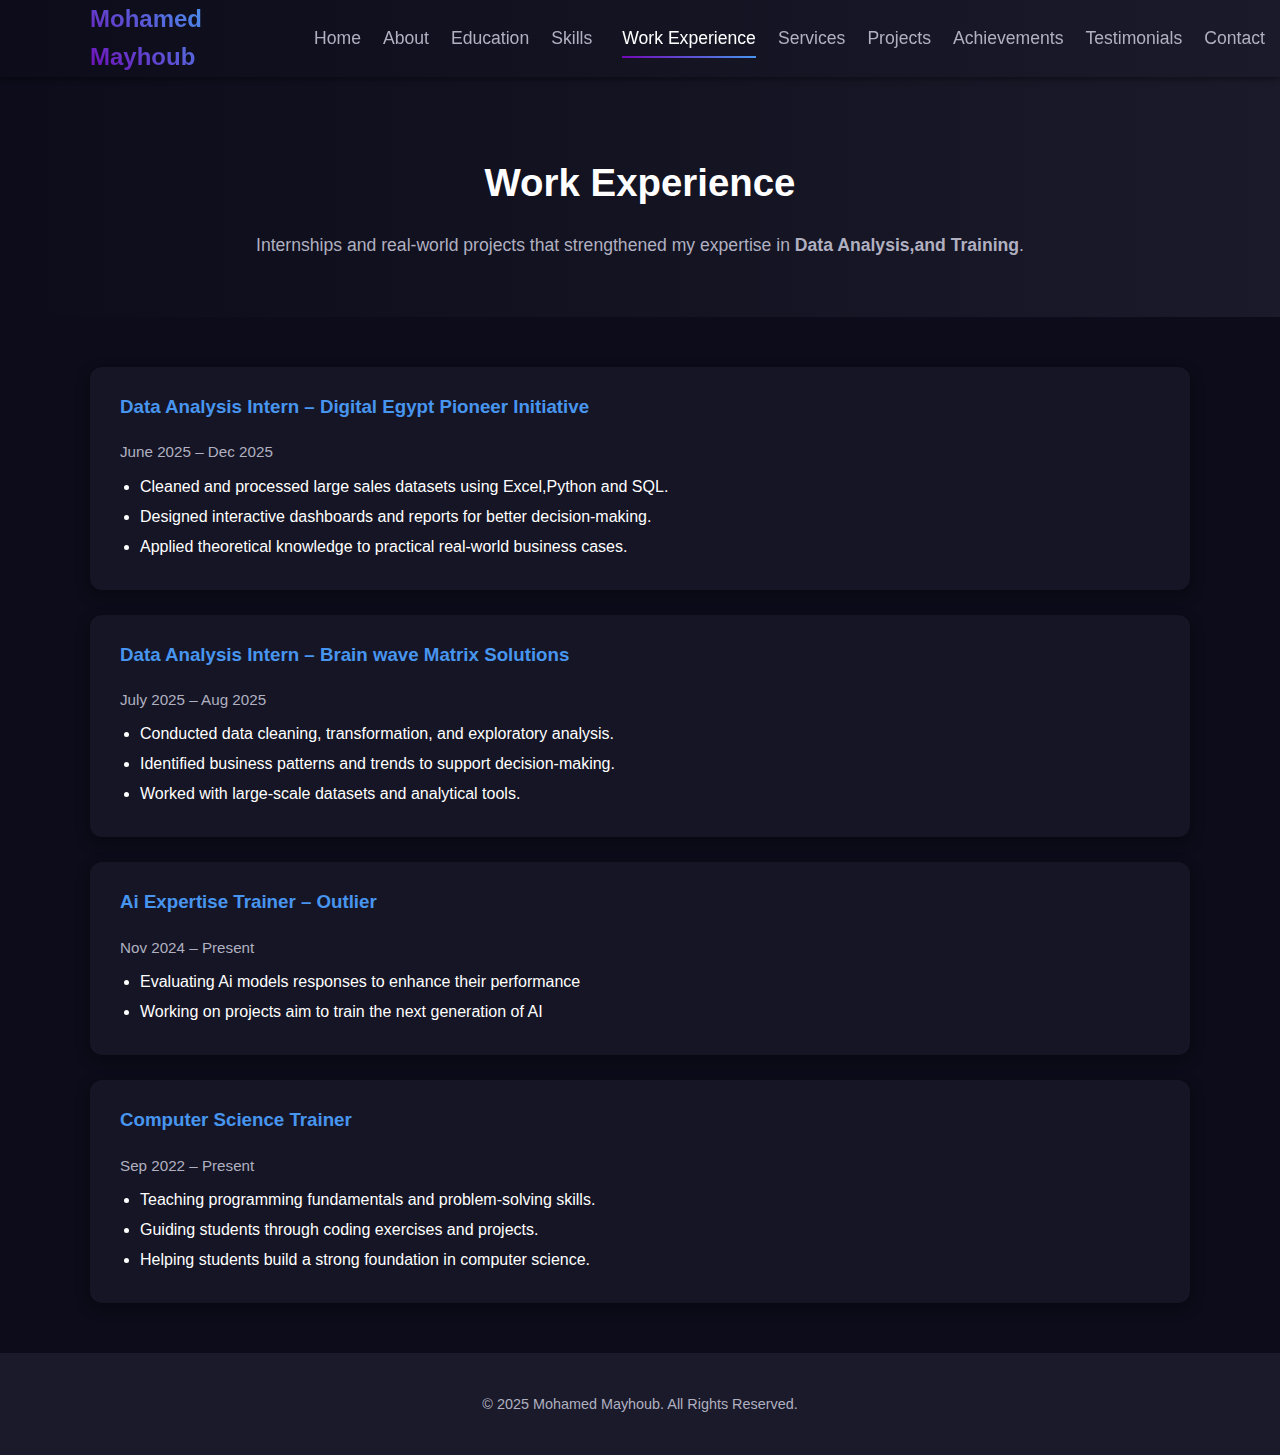
<file: work-experience.html>
<!doctype html>
<html lang="en">
<head>
  <meta charset="UTF-8">
  <title>Work Experience - Portfolio</title>
  <link rel="stylesheet" href="style.css">
</head>
<body>
  <!-- Header -->
  <header>
    <div class="container">
      <div class="logo">
        <h1>Mohamed Mayhoub</h1>
      </div>
      <nav>
        <ul class="nav-links">
          <li><a href="index.html">Home</a></li>
          <li><a href="about.html">About</a></li>
          <li><a href="education.html">Education</a></li>
          <li><a href="skills.html">Skills</a></li>
          <li><a href="work-experience.html" class="active">Work Experience</a></li>
          <li><a href="services.html">Services</a></li>
          <li><a href="projects.html">Projects</a></li>
          <li><a href="achievements.html">Achievements</a></li>
          <li><a href="testimonials.html">Testimonials</a></li>
          <li><a href="contact.html">Contact</a></li>
        </ul>
      </nav>
    </div>
  </header>

  <!-- Page Header -->
  <section class="page-header">
    <div class="container">
      <h1>Work Experience</h1>
      <p>Internships and real-world projects that strengthened my expertise in 
        <strong>Data Analysis,and Training</strong>.
      </p>
    </div>
  </section>

  <!-- Work Experience Cards -->
  <main class="container">
    <section class="experience-grid">

      <div class="experience-card">
        <h3>Data Analysis Intern – Digital Egypt Pioneer Initiative</h3>
        <p class="date">June 2025 – Dec 2025</p>
        <ul>
          <li>Cleaned and processed large sales datasets using Excel,Python and SQL.</li>
          <li>Designed interactive dashboards and reports for better decision-making.</li>
          <li>Applied theoretical knowledge to practical real-world business cases.</li>
        </ul>
      </div>

      <div class="experience-card">
        <h3>Data Analysis Intern – Brain wave Matrix Solutions</h3>
        <p class="date">July 2025 – Aug 2025</p>
        <ul>
          <li>Conducted data cleaning, transformation, and exploratory analysis.</li>
          <li>Identified business patterns and trends to support decision-making.</li>
          <li>Worked with large-scale datasets and analytical tools.</li>
        </ul>
      </div>

      <div class="experience-card">
        <h3>Ai Expertise Trainer – Outlier </h3>
        <p class="date">Nov 2024 – Present</p>
        <ul>
          <li>Evaluating Ai models responses to enhance their performance </li>
          <li>Working on projects aim to train the next generation of AI </li>      

          
        </ul>
      </div>

      <div class="experience-card">
        <h3>Computer Science Trainer</h3>
        <p class="date">Sep 2022 – Present</p>
        <ul>
          <li>Teaching programming fundamentals and problem-solving skills.</li>
          <li>Guiding students through coding exercises and projects.</li>
          <li>Helping students build a strong foundation in computer science.</li>
        </ul>
      </div>

    </section>
  </main>

  <!-- Footer -->
  <footer>
    <div class="container">
      <p>&copy; 2025 Mohamed Mayhoub. All Rights Reserved.</p>
    </div>
  </footer>
</body>
</html>
</file>
<file: style.css>
/* Fonts & Colors */
:root {
  --primary-bg: #0C0C1A;
  --secondary-bg: #1A1A2A;
  --accent: #7209B7;
  --accent2: #4895EF;
  --text: #fff;
  --text-muted: #b0b0c0;
  --card-bg: #151525;
  --radius: 12px;
  --trans: 0.3s ease;
}

/* Base */
body {
  margin: 0;
  font-family: 'Roboto', sans-serif;
  background: var(--primary-bg);
  color: var(--text);
  line-height: 1.6;
}
.container {
  width: 90%;
  max-width: 1100px;
  margin: auto;
}

/* Header */
header {
  position: sticky;
  top: 0;
  background: linear-gradient(90deg, #0C0C1A, #1A1A2A);
  backdrop-filter: blur(6px);
  z-index: 100;
  box-shadow: 0 2px 6px rgba(0,0,0,0.4);
}
header .container {
  display: flex;
  justify-content: space-between;
  align-items: center;
  padding: 0 40px;
}
.logo {
  margin-right: 90px;
}
.logo h1 {
  margin: 0;
  font-size: 1.5rem;
  background: linear-gradient(45deg, var(--accent), var(--accent2));
  -webkit-background-clip: text;
  -webkit-text-fill-color: transparent;
}
.nav-links {
  display: flex;
  list-style: none;
  margin: 0;
  padding: 0;
}
.nav-links li {
  margin-left: 22px;
}
.nav-links li:nth-child(5) {
  margin-left: 30px;
}
.nav-links a {
  color: var(--text-muted);
  text-decoration: none;
  position: relative;
  font-size: 1.1em;
  white-space: nowrap;
  padding: 5px 0;
}
.nav-links a:hover,
.nav-links a.active {
  color: var(--text);
}
.nav-links a::after {
  content: '';
  position: absolute;
  bottom: -5px;
  left: 0;
  width: 0;
  height: 2px;
  background: linear-gradient(90deg, var(--accent), var(--accent2));
  transition: width var(--trans);
}
.nav-links a:hover::after,
.nav-links a.active::after {
  width: 100%;
}

/* Hero */
.hero-section {
  padding: 120px 0 150px; /* reduced to tighten spacing */
}
.hero-content {
  display: flex;
  align-items: center;
  gap: 50px;
  flex-wrap: wrap;
}
.hero-text {
  flex: 1;
  min-width: 300px;
}
.hero-text h1 {
  font-size: 2.8rem;
  margin: 0;
}
.hero-text h1 .gradient {
  background: linear-gradient(90deg, var(--accent), var(--accent2));
  -webkit-background-clip: text;
  -webkit-text-fill-color: transparent;
}
.hero-text h3 {
  color: var(--accent2);
  margin-bottom: 20px;
}
.hero-text p {
  color: var(--text-muted);
  margin-bottom: 20px;
}
.profile-photo-hero {
  width: 280px;
  height: 280px;
  border-radius: 50%;
  object-fit: cover;
  display: block;
  margin: 0 auto;
  border: 5px solid transparent;
  background: linear-gradient(to bottom right, var(--accent), var(--accent2)) border-box;
  box-shadow: 0 0 25px rgba(72, 149, 239, 0.4);
  transition: transform 0.3s ease, box-shadow 0.3s ease;
}
.profile-photo-hero:hover {
  transform: scale(1.05);
  box-shadow: 0 0 40px rgba(72, 149, 239, 0.6);
}

/* 🔥 Tagline Section (Glass Effect) */
.tagline-section {
  background: rgba(255, 255, 255, 0.05);
  border: 1px solid rgba(255, 255, 255, 0.1);
  border-radius: 12px;
  text-align: center;
  padding: 40px 30px;
  margin: -30px auto 20px; /* pulls it closer to hero and about */
  max-width: 900px;
  box-shadow: 0 4px 30px rgba(0,0,0,0.4);
  backdrop-filter: blur(10px);
}
.tagline-section h2 {
  font-size: 2rem;
  margin-bottom: 12px;
  background: linear-gradient(90deg, var(--accent), var(--accent2));
  -webkit-background-clip: text;
  -webkit-text-fill-color: transparent;
}
.tagline-section p {
  font-size: 1.1rem;
  color: var(--text-muted);
}

/* Buttons */
.btn-group {
  display: flex;
  gap: 15px;
  margin-bottom: 20px;
}
.btn-primary, .btn-secondary, .btn-general {
  padding: 12px 25px;
  border-radius: 30px;
  text-decoration: none;
  font-weight: 500;
  transition: all var(--trans);
}
.btn-primary {
  background: linear-gradient(90deg, var(--accent), var(--accent2));
  color: #fff;
}
.btn-primary:hover {
  opacity: 0.9;
}
.btn-secondary {
  border: 2px solid #fff;
  color: #fff;
}
.btn-secondary:hover {
  background: #fff;
  color: var(--primary-bg);
}
.btn-general {
  background: linear-gradient(90deg, var(--accent), var(--accent2));
  color: #fff;
}
.btn-general:hover {
  opacity: 0.9;
}

/* Social */
.social-links-hero {
  display: flex;
  gap: 20px;
}
.social-links-hero a {
  color: var(--text-muted);
  font-size: 1.4rem;
}
.social-links-hero a:hover {
  color: var(--accent2);
}

/* Sections */
.content-section {
  padding: 50px 0; /* reduced space for better balance */
}
.content-section.alt-bg {
  background: var(--secondary-bg);
}
.content-section h2 {
  margin-bottom: 20px;
  font-size: 2rem;
  position: relative;
}
.content-section h2::after {
  content: '';
  display: block;
  width: 60px;
  height: 3px;
  margin-top: 8px;
  background: linear-gradient(90deg, var(--accent), var(--accent2));
}

/* Footer */
footer {
  text-align: center;
  padding: 25px 0;
  background: var(--secondary-bg);
  color: var(--text-muted);
  font-size: 0.9rem;
}
/* =============================
   Page Header (for inner pages)
============================= */
.page-header-section {
  background: var(--secondary-bg);
  text-align: center;
  padding: 80px 20px 60px;
  position: relative;
  box-shadow: 0 2px 10px rgba(0,0,0,0.5);
}

.page-header-content {
  display: flex;
  flex-direction: column;
  align-items: center;
}

.profile-photo-page {
  width: 150px;
  height: 150px;
  border-radius: 50%;
  object-fit: cover;
  margin-bottom: 20px;
  border: 4px solid transparent;
  background: linear-gradient(45deg, var(--accent), var(--accent2)) border-box;
  box-shadow: 0 0 20px rgba(72, 149, 239, 0.3);
}

.page-header-content h1 {
  font-size: 2.5rem;
  margin-bottom: 10px;
  color: var(--text);
}

.page-header-content p {
  font-size: 1.1rem;
  color: var(--text-muted);
}

/* =============================
   About Page Content
============================= */
.about-content {
  max-width: 900px;
  margin: 0 auto;
  text-align: left;
}

.about-content h2 {
  font-size: 2rem;
  margin-bottom: 20px;
  color: var(--accent2);
  position: relative;
}

.about-content h2::after {
  content: '';
  display: block;
  width: 60px;
  height: 3px;
  margin-top: 8px;
  background: linear-gradient(90deg, var(--accent), var(--accent2));
}

.about-content p {
  margin-bottom: 20px;
  font-size: 1.05rem;
  color: var(--text-muted);
  line-height: 1.7;
}

.about-content a.btn-general {
  margin-top: 15px;
  display: inline-block;
}
/* About page extra styling */
.about-content p {
  font-size: 1.05rem;
  color: var(--text-muted);
  margin-bottom: 20px;
  line-height: 1.7;
}

.highlight-link {
  color: var(--accent2);
  font-weight: 600;
  text-decoration: none;
}

.highlight-link:hover {
  text-decoration: underline;
  color: var(--accent);
}
/* ============================
   Education Page (Timeline)
============================ */
.page-header-section {
  background: var(--secondary-bg);
  text-align: center;
  padding: 70px 20px;
  margin-bottom: 40px;
}

.page-header-section h1 {
  font-size: 2.5rem;
  margin-bottom: 10px;
  color: var(--text);
}

.page-header-section p {
  font-size: 1.1rem;
  color: var(--text-muted);
}

.timeline {
  display: flex;
  flex-direction: column;
  gap: 40px;
  margin-bottom: 60px;
}

.timeline-item {
  background: var(--card-bg);
  padding: 25px;
  border-radius: var(--radius);
  box-shadow: 0 4px 12px rgba(0,0,0,0.4);
  transition: transform 0.3s ease, box-shadow 0.3s ease;
}

.timeline-item:hover {
  transform: translateY(-5px);
  box-shadow: 0 6px 20px rgba(0,0,0,0.6);
}

.timeline-item h3 {
  color: var(--accent2);
  margin-bottom: 8px;
}

.timeline-date {
  font-size: 0.95rem;
  color: var(--text-muted);
  display: block;
  margin-bottom: 15px;
}

.cert-list {
  list-style: none;
  padding: 0;
}

.cert-list li {
  margin-bottom: 8px;
  padding-left: 20px;
  position: relative;
}

.cert-list li::before {
  content: "✔";
  position: absolute;
  left: 0;
  color: var(--accent);
}
/* Profile Photo on Page Headers */
.profile-photo-page {
  width: 140px;
  height: 140px;
  border-radius: 50%;
  object-fit: cover;
  border: 4px solid transparent;
  background: linear-gradient(to bottom right, var(--accent), var(--accent2)) border-box;
  box-shadow: 0 0 20px rgba(72, 149, 239, 0.3);
  margin-bottom: 20px;
}
/* Page Header Section (shared with About/Education/Skills) */
.page-header-section {
  background: var(--secondary-bg);
  text-align: center;
  padding: 80px 20px 60px;
}

.page-header-content h1 {
  font-size: 2.5rem;
  margin: 15px 0 10px;
}

.page-header-content p {
  color: var(--text-muted);
  font-size: 1.1rem;
  margin: 0 auto;
  max-width: 700px;
}

/* Profile Image (used in multiple pages) */
.profile-photo-page {
  width: 140px;
  height: 140px;
  border-radius: 50%;
  object-fit: cover;
  margin-bottom: 20px;
  border: 4px solid transparent;
  background: linear-gradient(to bottom right, var(--accent), var(--accent2)) border-box;
  box-shadow: 0 0 20px rgba(72, 149, 239, 0.3);
}

/* Skills Grid */
.skills-grid {
  display: grid;
  grid-template-columns: repeat(auto-fit, minmax(320px, 1fr));
  gap: 30px;
  margin-top: 50px;
  margin-bottom: 60px;
}

/* Skill Card */
.skill-card {
  background: var(--card-bg);
  padding: 25px;
  border-radius: var(--radius);
  box-shadow: 0 5px 15px rgba(0,0,0,0.3);
  transition: transform var(--trans), box-shadow var(--trans);
}

.skill-card:hover {
  transform: translateY(-5px);
  box-shadow: 0 8px 20px rgba(0,0,0,0.4);
}

.skill-card h3 {
  margin-bottom: 15px;
  font-size: 1.4rem;
  background: linear-gradient(90deg, var(--accent), var(--accent2));
  -webkit-background-clip: text;
  -webkit-text-fill-color: transparent;
}

.skill-card ul {
  list-style: none;
  padding: 0;
  margin: 0;
}

.skill-card li {
  background: var(--secondary-bg);
  padding: 8px 12px;
  margin: 6px 0;
  border-radius: 6px;
  font-size: 0.95rem;
  color: var(--text);
}
/* Page Header with Profile Image */
.page-header {
  background: linear-gradient(90deg, #0C0C1A, #1A1A2A);
  text-align: center;
  padding: 60px 20px 40px;
}
.page-header h1 {
  font-size: 2.4rem;
  margin: 15px 0 10px;
}
.page-header p {
  color: #b0b0c0;
  font-size: 1.1rem;
}

/* Profile Image */
.profile-photo-page {
  width: 180px;
  height: 180px;
  border-radius: 50%;
  object-fit: cover;
  border: 5px solid transparent;
  background: linear-gradient(to bottom right, #7209B7, #4895EF) border-box;
  box-shadow: 0 0 25px rgba(72, 149, 239, 0.4);
  margin-bottom: 15px;
  transition: transform 0.3s ease, box-shadow 0.3s ease;
}
.profile-photo-page:hover {
  transform: scale(1.05);
  box-shadow: 0 0 40px rgba(72, 149, 239, 0.6);
}

/* Work Experience Grid */
.experience-grid {
  display: grid;
  grid-template-columns: 1fr;
  gap: 25px;
  margin: 50px 0;
}

/* Experience Cards */
.experience-card {
  background: #151525;
  padding: 25px 30px;
  border-radius: 12px;
  box-shadow: 0 5px 15px rgba(0,0,0,0.3);
  transition: transform 0.3s ease, box-shadow 0.3s ease;
}
.experience-card:hover {
  transform: translateY(-5px);
  box-shadow: 0 8px 20px rgba(0,0,0,0.4);
}
.experience-card h3 {
  margin-top: 0;
  color: #4895EF;
}
.experience-card .date {
  font-size: 0.95rem;
  color: #b0b0c0;
  margin-bottom: 10px;
}
.experience-card ul {
  margin: 0;
  padding-left: 20px;
  color: #fff;
}
.experience-card ul li {
  margin-bottom: 6px;
  line-height: 1.5;
}
/* Services Grid */
.services-grid {
  display: grid;
  grid-template-columns: repeat(auto-fit, minmax(260px, 1fr));
  gap: 25px;
  margin: 50px 0;
}

/* Service Cards */
.service-card {
  background: #151525;
  padding: 30px 25px;
  border-radius: 12px;
  text-align: center;
  box-shadow: 0 5px 15px rgba(0,0,0,0.3);
  transition: transform 0.3s ease, box-shadow 0.3s ease;
}
.service-card:hover {
  transform: translateY(-5px);
  box-shadow: 0 8px 20px rgba(0,0,0,0.4);
}
.service-card i {
  font-size: 2.5rem;
  color: #4895EF;
  margin-bottom: 15px;
}
.service-card h3 {
  margin: 10px 0;
  color: #fff;
}
.service-card p {
  color: #b0b0c0;
  font-size: 0.95rem;
  line-height: 1.6;
}
/* Fonts & Colors */
:root {
  --primary-bg: #0C0C1A;
  --secondary-bg: #1A1A2A;
  --accent: #7209B7;
  --accent2: #4895EF;
  --text: #fff;
  --text-muted: #b0b0c0;
  --card-bg: #151525;
  --radius: 12px;
  --trans: 0.3s ease;
}

/* Base */
body {
  margin: 0;
  font-family: 'Roboto', sans-serif;
  background: var(--primary-bg);
  color: var(--text);
  line-height: 1.6;
}
.container {
  width: 90%;
  max-width: 1100px;
  margin: auto;
}

/* Header */
header {
  position: sticky;
  top: 0;
  background: linear-gradient(90deg, #0C0C1A, #1A1A2A);
  backdrop-filter: blur(6px);
  z-index: 100;
  box-shadow: 0 2px 6px rgba(0,0,0,0.4);
}
header .container {
  display: flex;
  justify-content: space-between;
  align-items: center;
  padding: 0 40px;
}
.logo {
  margin-right: 90px;
}
.logo h1 {
  margin: 0;
  font-size: 1.5rem;
  background: linear-gradient(45deg, var(--accent), var(--accent2));
  -webkit-background-clip: text;
  -webkit-text-fill-color: transparent;
}
.nav-links {
  display: flex;
  list-style: none;
  margin: 0;
  padding: 0;
}
.nav-links li {
  margin-left: 22px;
}
.nav-links li:nth-child(5) {
  margin-left: 30px;
}
.nav-links a {
  color: var(--text-muted);
  text-decoration: none;
  position: relative;
  font-size: 1.1em;
  white-space: nowrap;
  padding: 5px 0;
}
.nav-links a:hover,
.nav-links a.active {
  color: var(--text);
}
.nav-links a::after {
  content: '';
  position: absolute;
  bottom: -5px;
  left: 0;
  width: 0;
  height: 2px;
  background: linear-gradient(90deg, var(--accent), var(--accent2));
  transition: width var(--trans);
}
.nav-links a:hover::after,
.nav-links a.active::after {
  width: 100%;
}

/* Hero */
.hero-section {
  padding: 120px 0 150px; /* reduced to tighten spacing */
}
.hero-content {
  display: flex;
  align-items: center;
  gap: 50px;
  flex-wrap: wrap;
}
.hero-text {
  flex: 1;
  min-width: 300px;
}
.hero-text h1 {
  font-size: 2.8rem;
  margin: 0;
}
.hero-text h1 .gradient {
  background: linear-gradient(90deg, var(--accent), var(--accent2));
  -webkit-background-clip: text;
  -webkit-text-fill-color: transparent;
}
.hero-text h3 {
  color: var(--accent2);
  margin-bottom: 20px;
}
.hero-text p {
  color: var(--text-muted);
  margin-bottom: 20px;
}
.profile-photo-hero {
  width: 280px;
  height: 280px;
  border-radius: 50%;
  object-fit: cover;
  display: block;
  margin: 0 auto;
  border: 5px solid transparent;
  background: linear-gradient(to bottom right, var(--accent), var(--accent2)) border-box;
  box-shadow: 0 0 25px rgba(72, 149, 239, 0.4);
  transition: transform 0.3s ease, box-shadow 0.3s ease;
}
.profile-photo-hero:hover {
  transform: scale(1.05);
  box-shadow: 0 0 40px rgba(72, 149, 239, 0.6);
}

/* 🔥 Tagline Section (Glass Effect) */
.tagline-section {
  background: rgba(255, 255, 255, 0.05);
  border: 1px solid rgba(255, 255, 255, 0.1);
  border-radius: 12px;
  text-align: center;
  padding: 40px 30px;
  margin: -30px auto 20px; /* pulls it closer to hero and about */
  max-width: 900px;
  box-shadow: 0 4px 30px rgba(0,0,0,0.4);
  backdrop-filter: blur(10px);
}
.tagline-section h2 {
  font-size: 2rem;
  margin-bottom: 12px;
  background: linear-gradient(90deg, var(--accent), var(--accent2));
  -webkit-background-clip: text;
  -webkit-text-fill-color: transparent;
}
.tagline-section p {
  font-size: 1.1rem;
  color: var(--text-muted);
}

/* Buttons */
.btn-group {
  display: flex;
  gap: 15px;
  margin-bottom: 20px;
}
.btn-primary, .btn-secondary, .btn-general {
  padding: 12px 25px;
  border-radius: 30px;
  text-decoration: none;
  font-weight: 500;
  transition: all var(--trans);
}
.btn-primary {
  background: linear-gradient(90deg, var(--accent), var(--accent2));
  color: #fff;
}
.btn-primary:hover {
  opacity: 0.9;
}
.btn-secondary {
  border: 2px solid #fff;
  color: #fff;
}
.btn-secondary:hover {
  background: #fff;
  color: var(--primary-bg);
}
.btn-general {
  background: linear-gradient(90deg, var(--accent), var(--accent2));
  color: #fff;
}
.btn-general:hover {
  opacity: 0.9;
}

/* Social */
.social-links-hero {
  display: flex;
  gap: 20px;
}
.social-links-hero a {
  color: var(--text-muted);
  font-size: 1.4rem;
}
.social-links-hero a:hover {
  color: var(--accent2);
}

/* Sections */
.content-section {
  padding: 50px 0; /* reduced space for better balance */
}
.content-section.alt-bg {
  background: var(--secondary-bg);
}
.content-section h2 {
  margin-bottom: 20px;
  font-size: 2rem;
  position: relative;
}
.content-section h2::after {
  content: '';
  display: block;
  width: 60px;
  height: 3px;
  margin-top: 8px;
  background: linear-gradient(90deg, var(--accent), var(--accent2));
}

/* Footer */
footer {
  text-align: center;
  padding: 25px 0;
  background: var(--secondary-bg);
  color: var(--text-muted);
  font-size: 0.9rem;
}
/* =============================
   Page Header (for inner pages)
============================= */
.page-header-section {
  background: var(--secondary-bg);
  text-align: center;
  padding: 80px 20px 60px;
  position: relative;
  box-shadow: 0 2px 10px rgba(0,0,0,0.5);
}

.page-header-content {
  display: flex;
  flex-direction: column;
  align-items: center;
}

.profile-photo-page {
  width: 150px;
  height: 150px;
  border-radius: 50%;
  object-fit: cover;
  margin-bottom: 20px;
  border: 4px solid transparent;
  background: linear-gradient(45deg, var(--accent), var(--accent2)) border-box;
  box-shadow: 0 0 20px rgba(72, 149, 239, 0.3);
}

.page-header-content h1 {
  font-size: 2.5rem;
  margin-bottom: 10px;
  color: var(--text);
}

.page-header-content p {
  font-size: 1.1rem;
  color: var(--text-muted);
}

/* =============================
   About Page Content
============================= */
.about-content {
  max-width: 900px;
  margin: 0 auto;
  text-align: left;
}

.about-content h2 {
  font-size: 2rem;
  margin-bottom: 20px;
  color: var(--accent2);
  position: relative;
}

.about-content h2::after {
  content: '';
  display: block;
  width: 60px;
  height: 3px;
  margin-top: 8px;
  background: linear-gradient(90deg, var(--accent), var(--accent2));
}

.about-content p {
  margin-bottom: 20px;
  font-size: 1.05rem;
  color: var(--text-muted);
  line-height: 1.7;
}

.about-content a.btn-general {
  margin-top: 15px;
  display: inline-block;
}
/* About page extra styling */
.about-content p {
  font-size: 1.05rem;
  color: var(--text-muted);
  margin-bottom: 20px;
  line-height: 1.7;
}

.highlight-link {
  color: var(--accent2);
  font-weight: 600;
  text-decoration: none;
}

.highlight-link:hover {
  text-decoration: underline;
  color: var(--accent);
}
/* ============================
   Education Page (Timeline)
============================ */
.page-header-section {
  background: var(--secondary-bg);
  text-align: center;
  padding: 70px 20px;
  margin-bottom: 40px;
}

.page-header-section h1 {
  font-size: 2.5rem;
  margin-bottom: 10px;
  color: var(--text);
}

.page-header-section p {
  font-size: 1.1rem;
  color: var(--text-muted);
}

.timeline {
  display: flex;
  flex-direction: column;
  gap: 40px;
  margin-bottom: 60px;
}

.timeline-item {
  background: var(--card-bg);
  padding: 25px;
  border-radius: var(--radius);
  box-shadow: 0 4px 12px rgba(0,0,0,0.4);
  transition: transform 0.3s ease, box-shadow 0.3s ease;
}

.timeline-item:hover {
  transform: translateY(-5px);
  box-shadow: 0 6px 20px rgba(0,0,0,0.6);
}

.timeline-item h3 {
  color: var(--accent2);
  margin-bottom: 8px;
}

.timeline-date {
  font-size: 0.95rem;
  color: var(--text-muted);
  display: block;
  margin-bottom: 15px;
}

.cert-list {
  list-style: none;
  padding: 0;
}

.cert-list li {
  margin-bottom: 8px;
  padding-left: 20px;
  position: relative;
}

.cert-list li::before {
  content: "✔";
  position: absolute;
  left: 0;
  color: var(--accent);
}
/* Profile Photo on Page Headers */
.profile-photo-page {
  width: 140px;
  height: 140px;
  border-radius: 50%;
  object-fit: cover;
  border: 4px solid transparent;
  background: linear-gradient(to bottom right, var(--accent), var(--accent2)) border-box;
  box-shadow: 0 0 20px rgba(72, 149, 239, 0.3);
  margin-bottom: 20px;
}
/* Page Header Section (shared with About/Education/Skills) */
.page-header-section {
  background: var(--secondary-bg);
  text-align: center;
  padding: 80px 20px 60px;
}

.page-header-content h1 {
  font-size: 2.5rem;
  margin: 15px 0 10px;
}

.page-header-content p {
  color: var(--text-muted);
  font-size: 1.1rem;
  margin: 0 auto;
  max-width: 700px;
}

/* Profile Image (used in multiple pages) */
.profile-photo-page {
  width: 140px;
  height: 140px;
  border-radius: 50%;
  object-fit: cover;
  margin-bottom: 20px;
  border: 4px solid transparent;
  background: linear-gradient(to bottom right, var(--accent), var(--accent2)) border-box;
  box-shadow: 0 0 20px rgba(72, 149, 239, 0.3);
}

/* Skills Grid */
.skills-grid {
  display: grid;
  grid-template-columns: repeat(auto-fit, minmax(320px, 1fr));
  gap: 30px;
  margin-top: 50px;
  margin-bottom: 60px;
}

/* Skill Card */
.skill-card {
  background: var(--card-bg);
  padding: 25px;
  border-radius: var(--radius);
  box-shadow: 0 5px 15px rgba(0,0,0,0.3);
  transition: transform var(--trans), box-shadow var(--trans);
}

.skill-card:hover {
  transform: translateY(-5px);
  box-shadow: 0 8px 20px rgba(0,0,0,0.4);
}

.skill-card h3 {
  margin-bottom: 15px;
  font-size: 1.4rem;
  background: linear-gradient(90deg, var(--accent), var(--accent2));
  -webkit-background-clip: text;
  -webkit-text-fill-color: transparent;
}

.skill-card ul {
  list-style: none;
  padding: 0;
  margin: 0;
}

.skill-card li {
  background: var(--secondary-bg);
  padding: 8px 12px;
  margin: 6px 0;
  border-radius: 6px;
  font-size: 0.95rem;
  color: var(--text);
}
/* Page Header with Profile Image */
.page-header {
  background: linear-gradient(90deg, #0C0C1A, #1A1A2A);
  text-align: center;
  padding: 60px 20px 40px;
}
.page-header h1 {
  font-size: 2.4rem;
  margin: 15px 0 10px;
}
.page-header p {
  color: #b0b0c0;
  font-size: 1.1rem;
}

/* Profile Image */
.profile-photo-page {
  width: 180px;
  height: 180px;
  border-radius: 50%;
  object-fit: cover;
  border: 5px solid transparent;
  background: linear-gradient(to bottom right, #7209B7, #4895EF) border-box;
  box-shadow: 0 0 25px rgba(72, 149, 239, 0.4);
  margin-bottom: 15px;
  transition: transform 0.3s ease, box-shadow 0.3s ease;
}
.profile-photo-page:hover {
  transform: scale(1.05);
  box-shadow: 0 0 40px rgba(72, 149, 239, 0.6);
}

/* Work Experience Grid */
.experience-grid {
  display: grid;
  grid-template-columns: 1fr;
  gap: 25px;
  margin: 50px 0;
}

/* Experience Cards */
.experience-card {
  background: #151525;
  padding: 25px 30px;
  border-radius: 12px;
  box-shadow: 0 5px 15px rgba(0,0,0,0.3);
  transition: transform 0.3s ease, box-shadow 0.3s ease;
}
.experience-card:hover {
  transform: translateY(-5px);
  box-shadow: 0 8px 20px rgba(0,0,0,0.4);
}
.experience-card h3 {
  margin-top: 0;
  color: #4895EF;
}
.experience-card .date {
  font-size: 0.95rem;
  color: #b0b0c0;
  margin-bottom: 10px;
}
.experience-card ul {
  margin: 0;
  padding-left: 20px;
  color: #fff;
}
.experience-card ul li {
  margin-bottom: 6px;
  line-height: 1.5;
}
/* Services Grid */
.services-grid {
  display: grid;
  grid-template-columns: repeat(auto-fit, minmax(260px, 1fr));
  gap: 25px;
  margin: 50px 0;
}

/* Service Cards */
.service-card {
  background: #151525;
  padding: 30px 25px;
  border-radius: 12px;
  text-align: center;
  box-shadow: 0 5px 15px rgba(0,0,0,0.3);
  transition: transform 0.3s ease, box-shadow 0.3s ease;
}
.service-card:hover {
  transform: translateY(-5px);
  box-shadow: 0 8px 20px rgba(0,0,0,0.4);
}
.service-card i {
  font-size: 2.5rem;
  color: #4895EF;
  margin-bottom: 15px;
}
.service-card h3 {
  margin: 10px 0;
  color: #fff;
}
.service-card p {
  color: #b0b0c0;
  font-size: 0.95rem;
  line-height: 1.6;
}
/* Projects Page */
.project-grid {
  display: grid;
  grid-template-columns: 1fr;
  gap: 40px;
  margin: 50px 0;
}

/* Project Card */
.project-card {
  background: #151525;
  border-radius: 12px;
  box-shadow: 0 5px 15px rgba(0,0,0,0.3);
  padding: 20px;
  transition: transform 0.3s ease, box-shadow 0.3s ease;
}
.project-card:hover {
  transform: translateY(-6px);
  box-shadow: 0 8px 20px rgba(0,0,0,0.4);
}

/* Multiple Images inside Project */
.project-images {
  display: grid;
  grid-template-columns: repeat(auto-fit, minmax(180px, 1fr));
  gap: 10px;
  margin-bottom: 20px;
}
.project-images img {
  width: 100%;
  height: 150px;
  object-fit: cover;
  border-radius: 8px;
  box-shadow: 0 3px 6px rgba(0,0,0,0.2);
}

/* Project Info */

.project-info p {
  color: #b0b0c0;
  font-size: 0.95rem;
  line-height: 1.6;
}
.project-info .tags {
  margin: 12px 0;
}
.project-info .tags span {
  display: inline-block;
  background: #1A1A2A;
  color: #b0b0c0;
  padding: 5px 10px;
  border-radius: 6px;
  font-size: 0.8rem;
  margin: 4px 6px 0 0;
}
.project-info .btn-general {
  margin-top: 15px;
  display: inline-block;
}
/* Modal Styles */
.modal {
  display: none;
  position: fixed;
  z-index: 999;
  padding-top: 80px;
  left: 0;
  top: 0;
  width: 100%;
  height: 100%;
  overflow: auto;
  background-color: rgba(0,0,0,0.9);
}

.modal-content {
  display: block;
  margin: auto;
  max-width: 80%;
  max-height: 80vh;
  border-radius: 8px;
}

#caption {
  margin: 15px auto;
  text-align: center;
  color: #ccc;
  font-size: 1rem;
}

.modal .close {
  position: absolute;
  top: 20px;
  right: 40px;
  color: #fff;
  font-size: 35px;
  font-weight: bold;
  cursor: pointer;
  transition: color 0.3s;
}
.modal .close:hover {
  color: #4895EF;
}
/* Project Titles */
.Project-title {
  color: #4895ef;
  margin-top: 0;
  font-size: 1.4rem;
  font-weight: 600;
}
/* ============================
   Testimonials Page
============================ */
.testimonials-grid {
  display: grid;
  grid-template-columns: repeat(auto-fit, minmax(320px, 1fr));
  gap: 30px;
  margin: 50px 0 60px;
}

.testimonial-card {
  background: var(--card-bg);
  padding: 25px 30px;
  border-radius: var(--radius);
  box-shadow: 0 5px 15px rgba(0,0,0,0.3);
  transition: transform 0.3s ease, box-shadow 0.3s ease;
  display: flex;
  flex-direction: column;
  justify-content: space-between;
}

.testimonial-card:hover {
  transform: translateY(-6px);
  box-shadow: 0 8px 20px rgba(0,0,0,0.4);
}

.testimonial-text {
  font-size: 1rem;
  color: var(--text-muted);
  margin-bottom: 20px;
  line-height: 1.6;
  position: relative;
}

.testimonial-text::before {
  content: "“";
  font-size: 2.5rem;
  color: var(--accent2);
  position: absolute;
  top: -10px;
  left: -10px;
  opacity: 0.4;
}

.testimonial-author {
  display: flex;
  align-items: center;
  gap: 15px;
}

.testimonial-author img {
  width: 55px;
  height: 55px;
  border-radius: 50%;
  object-fit: cover;
  border: 3px solid transparent;
  background: linear-gradient(to bottom right, var(--accent), var(--accent2)) border-box;
  box-shadow: 0 0 10px rgba(72, 149, 239, 0.3);
}

.testimonial-author h4 {
  margin: 0;
  font-size: 1.1rem;
  color: #fff;
}

.testimonial-author span {
  font-size: 0.9rem;
  color: var(--text-muted);
}
/* Testimonials Grid */
.testimonials-grid {
  display: grid;
  grid-template-columns: repeat(auto-fit, minmax(320px, 1fr));
  gap: 25px;
  margin: 50px 0;
}

/* Testimonial Card */
.testimonial-card {
  background: var(--card-bg);
  padding: 25px 30px;
  border-radius: 12px;
  box-shadow: 0 5px 15px rgba(0,0,0,0.3);
  transition: transform 0.3s ease, box-shadow 0.3s ease;
}
.testimonial-card:hover {
  transform: translateY(-5px);
  box-shadow: 0 8px 20px rgba(0,0,0,0.4);
}

/* Testimonial Text */
.testimonial-text {
  font-style: italic;
  color: var(--text-muted);
  margin-bottom: 20px;
  font-size: 0.95rem;
  line-height: 1.6;
}

/* Author Section */
.testimonial-author {
  display: flex;
  align-items: center;
  gap: 15px;
}
.testimonial-author img {
  width: 55px;
  height: 55px;
  border-radius: 50%;
  object-fit: cover;
  border: 2px solid var(--accent2);
}
.testimonial-author h4 {
  margin: 0;
  font-size: 1rem;
  color: #fff;
}
.testimonial-author span {
  font-size: 0.85rem;
  color: var(--text-muted);
}
/* Achievements Grid */
.achievements-grid {
  display: grid;
  grid-template-columns: repeat(auto-fit, minmax(280px, 1fr));
  gap: 25px;
  margin: 50px 0;
}

/* Achievement Card */
.achievement-card {
  background: var(--card-bg);
  padding: 30px 25px;
  border-radius: 12px;
  text-align: center;
  box-shadow: 0 5px 15px rgba(0,0,0,0.3);
  transition: transform 0.3s ease, box-shadow 0.3s ease;
}

.achievement-card:hover {
  transform: translateY(-5px);
  box-shadow: 0 8px 20px rgba(0,0,0,0.4);
}

.achievement-card i {
  font-size: 2.8rem;
  color: var(--accent2);
  margin-bottom: 15px;
}

.achievement-card h3 {
  margin: 12px 0;
  color: #fff;
}

.achievement-card p {
  font-size: 0.95rem;
  color: var(--text-muted);
  line-height: 1.6;
}

.achievement-card .year {
  display: block;
  margin-top: 10px;
  font-size: 0.85rem;
  color: var(--accent);
  font-weight: bold;
}
/* ============================
   Contact Section (Cards)
============================ */
.contact-section {
  padding: 70px 0;
  background: var(--secondary-bg);
  text-align: center;
}

.contact-section h2 {
  font-size: 2.2rem;
  margin-bottom: 15px;
  background: linear-gradient(90deg, var(--accent), var(--accent2));
  -webkit-background-clip: text;
  -webkit-text-fill-color: transparent;
}

.contact-section .contact-intro {
  font-size: 1.1rem;
  color: var(--text-muted);
  margin-bottom: 40px;
}

.contact-grid {
  display: grid;
  grid-template-columns: repeat(auto-fit, minmax(220px, 1fr));
  gap: 25px;
}

.contact-card {
  background: var(--card-bg);
  padding: 30px 20px;
  border-radius: var(--radius);
  box-shadow: 0 5px 15px rgba(0,0,0,0.3);
  transition: transform var(--trans), box-shadow var(--trans);
}

.contact-card:hover {
  transform: translateY(-6px);
  box-shadow: 0 8px 20px rgba(0,0,0,0.4);
}

.contact-card i {
  font-size: 2.5rem;
  color: var(--accent2);
  margin-bottom: 15px;
}

.contact-card h3 {
  margin-bottom: 10px;
  color: #fff;
  font-size: 1.2rem;
}

.contact-card p {
  font-size: 0.95rem;
  color: var(--text-muted);
  margin: 0;
  word-break: break-word;   /* ✅ ensures long email/links wrap */
  overflow-wrap: anywhere;  /* ✅ allows breaking at any point */
  line-height: 1.5;
}

.contact-card a {
  color: var(--accent2);
  font-weight: 500;
  text-decoration: none;
  transition: color 0.3s ease;
  font-size: 0.95rem;       /* ✅ slightly smaller for long links */
  word-break: break-word;   /* ✅ prevents overflow */
}

.contact-card a:hover {
  color: var(--accent);
}



.cert-link {
  display: inline-block;
  margin-left: 10px;
  padding: 6px 14px;
  font-size: 0.85rem;
  color: #fff;
  background: linear-gradient(90deg, var(--accent), var(--accent2));
  border-radius: 20px;
  text-decoration: none;
  transition: background 0.3s ease;
}
.cert-link:hover {
  background: linear-gradient(90deg, var(--accent2), var(--accent));
}
.project-title {
  color: #4895ef;
  margin-top: 0;
  margin-bottom: 15px;
  font-size: 1.6rem;
}
.tagline {
  font-size: 1.6rem;
  font-weight: 700;
  margin: 12px 0 20px;
  letter-spacing: 1px;
  background: linear-gradient(90deg, #7209B7, #4895EF);
  -webkit-background-clip: text;
  -webkit-text-fill-color: transparent;
  display: inline-block;
  text-shadow: 0 2px 8px rgba(72, 149, 239, 0.3);
}
.hero-section {
  padding: 100px 0 120px;
  background: radial-gradient(circle at top left, #1A1A2A, #0C0C1A);
  display: flex;
  align-items: center;
  justify-content: center;
}

.hero-content {
  display: flex;
  align-items: center;
  justify-content: space-between;
  flex-wrap: wrap;
  gap: 60px;
}

.hero-text {
  flex: 1;
  min-width: 320px;
}

.hero-text h1 {
  font-size: 3rem;
  margin: 0;
  color: #fff;
}

.hero-text h3 {
  margin-top: 5px;
  font-size: 1.2rem;
  color: #b0b0c0;
}
.profile-photo-hero {
  width: 300px;
  height: 300px;
  border-radius: 50%;
  object-fit: cover;
  border: 5px solid transparent;
  background: linear-gradient(to bottom right, #7209B7, #4895EF) border-box;
  box-shadow: 0 0 35px rgba(72, 149, 239, 0.5);
  transition: transform 0.3s ease, box-shadow 0.3s ease;
}

.profile-photo-hero:hover {
  transform: scale(1.05);
  box-shadow: 0 0 50px rgba(72, 149, 239, 0.7);
}
/* About Section */
.about-section {
  padding: 80px 0;
  background: var(--primary-bg);
  color: var(--text);
}

.about-container {
  display: flex;
  align-items: center;
  gap: 50px;
  flex-wrap: wrap; /* mobile-friendly */
}

.about-text {
  flex: 1;
  min-width: 300px;
}

.about-text h2 {
  font-size: 2.2rem;
  margin-bottom: 20px;
  color: var(--accent2);
  position: relative;
}

.about-text h2::after {
  content: '';
  display: block;
  width: 60px;
  height: 3px;
  margin-top: 8px;
  background: linear-gradient(90deg, var(--accent), var(--accent2));
}

.about-text p {
  margin-bottom: 18px;
  color: var(--text-muted);
  line-height: 1.7;
}

.highlight-link {
  color: var(--accent2);
  font-weight: 600;
  text-decoration: none;
}

.highlight-link:hover {
  text-decoration: underline;
}

.about-image img {
  width: 320px;
  height: 320px;
  border-radius: 50%;
  object-fit: cover;
  border: 6px solid transparent;
  background: linear-gradient(135deg, var(--accent), var(--accent2)) border-box;
  box-shadow: 0px 6px 25px rgba(0, 0, 0, 0.6);
  transition: transform 0.3s ease, box-shadow 0.3s ease;
}

.about-image img:hover {
  transform: scale(1.05);
  box-shadow: 0px 8px 35px rgba(72, 149, 239, 0.7);
}


.tagline {
  font-size: 1.6rem;
  font-weight: 700;
  color: #4895EF;
  display: inline-block;
  white-space: nowrap;
  overflow: hidden;
  width: 0;
  animation: growTyping 2.5s ease-in-out infinite;
}

@keyframes growTyping {
  0% { width: 0; }
  40% { width: 26ch; }  /* reveal whole sentence quickly */
  80% { width: 26ch; }  /* hold full text */
  100% { width: 0; }    /* shrink back */
}
</file>
